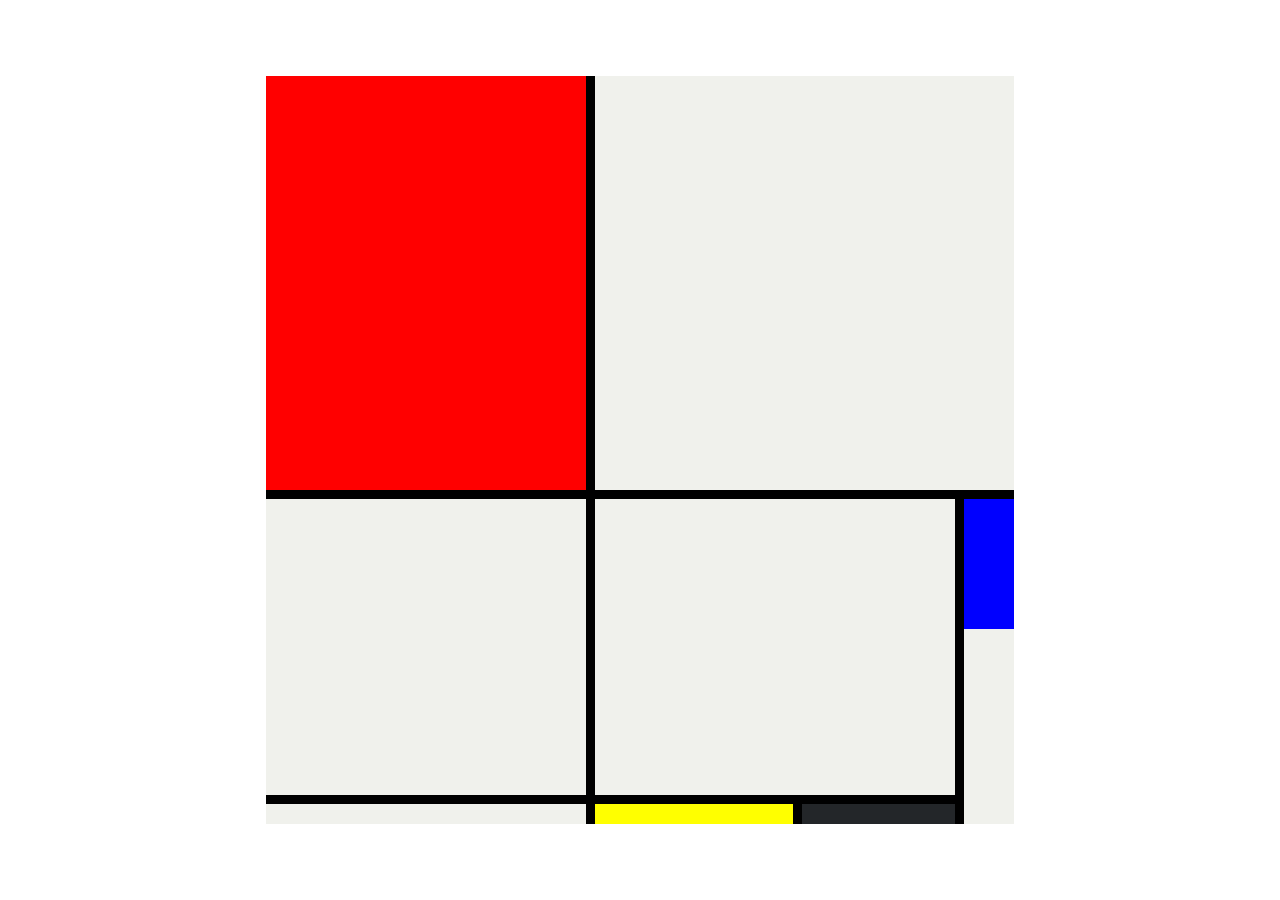
<file: 004 10.3-Mondrian-Project/10.3 Mondrian Project/index.html>
<!DOCTYPE html>
<html lang="en">

<head>
  <meta charset="UTF-8">
  <meta name="viewport" content="width=device-width, initial-scale=1.0">
  <title>Mondrian Project</title>
  <style>
    /* 
    Write your CSS here 
    Gap Colour: #000
    White: #F0F1EC
    Red: #E72F24
    Black: #232629
    Blue: #004592
    Yellow: #F9D01E

    For dimensions, see dimensions.png image.
    HINT: Remember you can't change the properties of grid lines.
    But grid lines are transparent!
    */
    body{
      display: flex;
      justify-content: center;
      align-items: center;
      height: 100vh;
      margin: 0;
      padding: 0;
    }
    .container{
      display:grid;
      height:748px;
      width:748px;
      background-color: black;
      grid-template:414px 296px 20px/320px 198px 153px 50px ;
      gap:9px;
      grid-auto-columns: 100px;
    }
    .container>*{
      background-color: #F0F1EC;
    }
    .second{
      grid-column: span 3;
    }
    .fourth{
      grid-column: span 2;
    }
    .blue{
      background-color: blue;
      height:130px;
    }
    .red{
      background-color: red;
    }
    .yellow{
      background-color: yellow;
    }
    .black{
      background-color: #232629;
    }
    .fifth{
      grid-row:span 2;
    }
    
  </style>
</head>

<body>
  <!-- Write your HTML here -->
  <div class="container">
    <div class="red"></div>
    <div class="second"></div>
    <div class="third"></div>
    <div class="fourth"></div>
    <div class="fifth">
      <div class="blue"></div>
    </div>
    <div class="sixth"></div>
    <div class="yellow"></div>
    <div class="black"></div>
  </div>
</body>

</html>
</file>
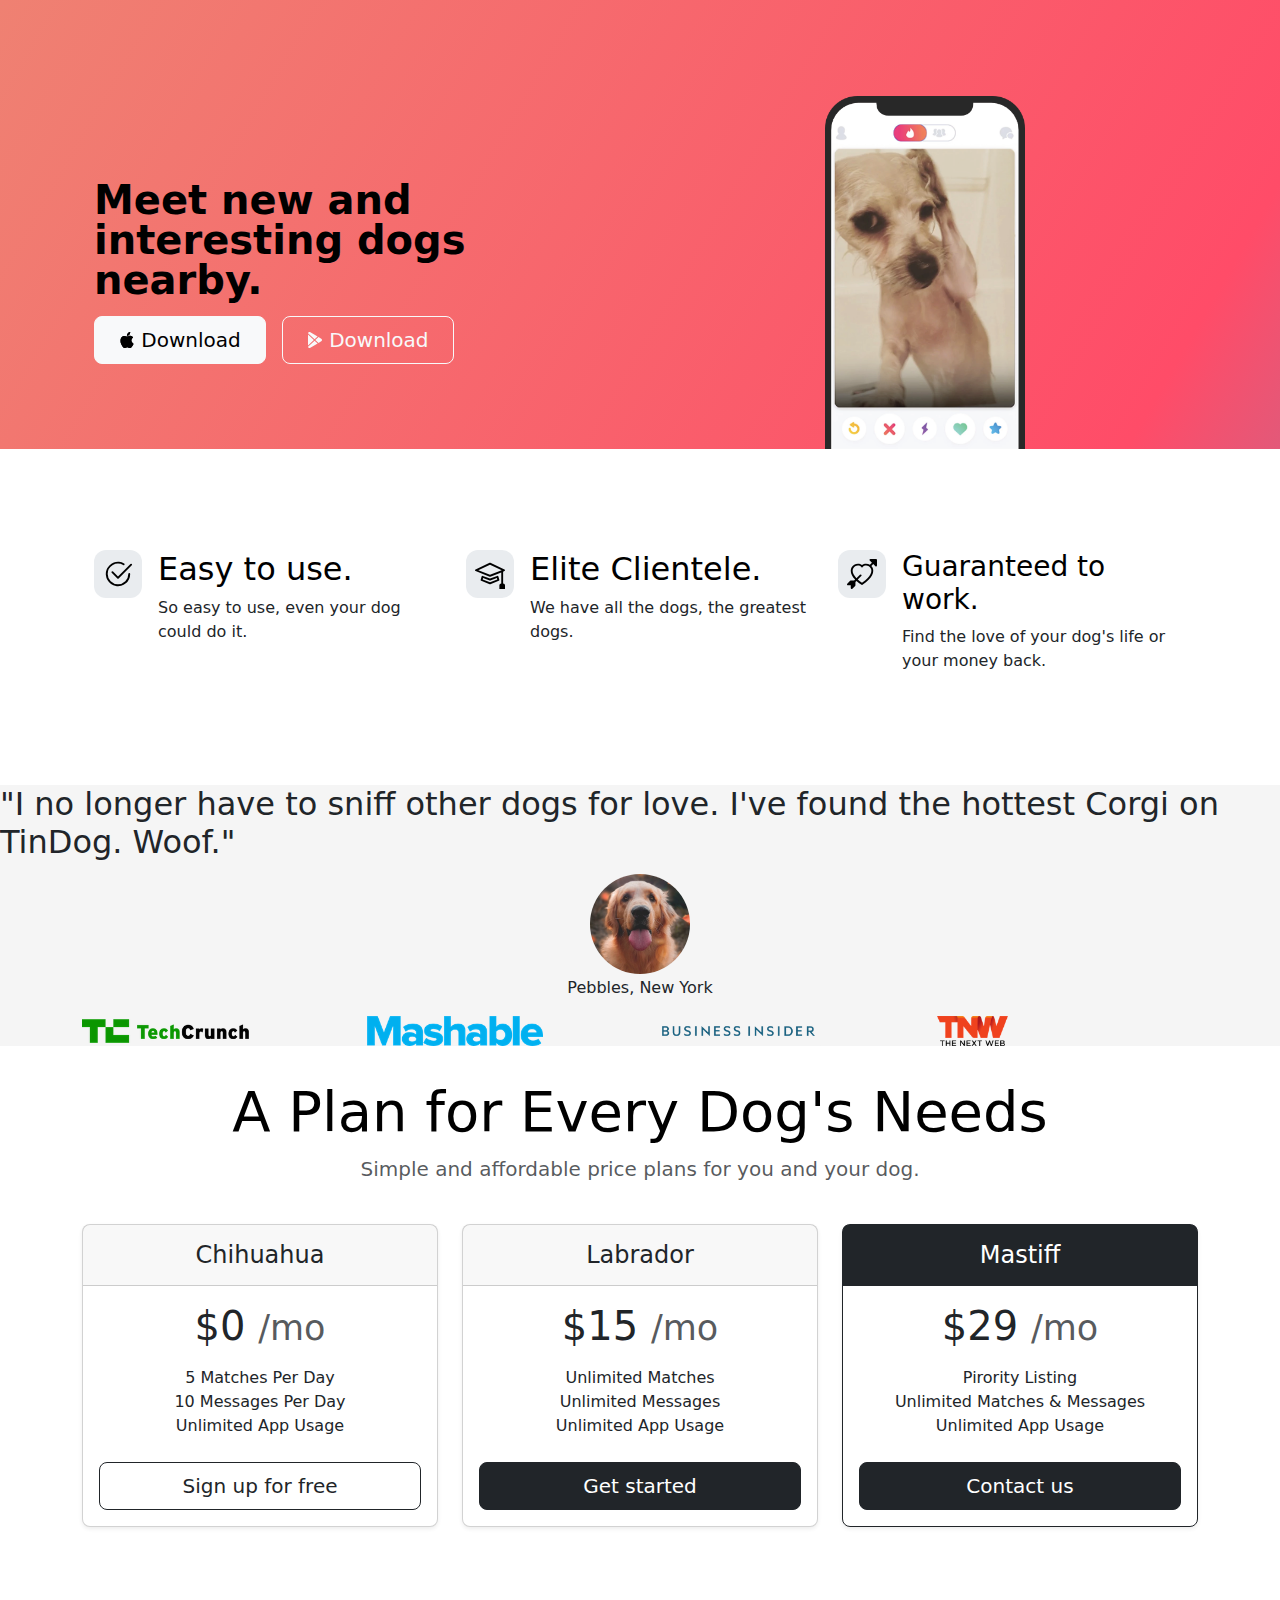
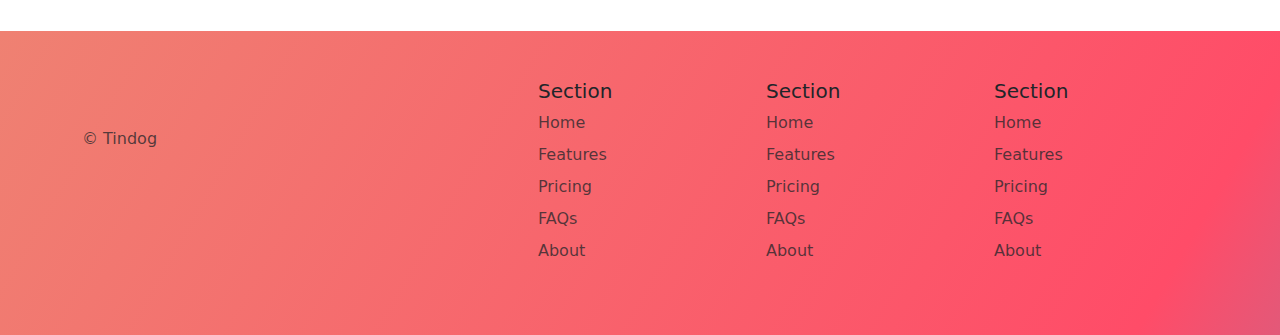
<file: 004 11.3-TinDog-Project/11.3 TinDog Project/index.html>
<!DOCTYPE html>
<html lang="en">

<head>
  <meta charset="UTF-8">
  <link href="https://cdn.jsdelivr.net/npm/bootstrap@5.3.3/dist/css/bootstrap.min.css" rel="stylesheet"
    integrity="sha384-QWTKZyjpPEjISv5WaRU9OFeRpok6YctnYmDr5pNlyT2bRjXh0JMhjY6hW+ALEwIH" crossorigin="anonymous">
  <link rel="stylesheet" href="css/style.css">
  <meta name="viewport" content="width=device-width, initial-scale=1.0">
  <title>TinDog</title>

</head>

<body>

  <!-- Title -->
  <div class="gradient-background">
    <section id="title">
      <div class="container col-xxl-8 px-4 pt-5">
        <div class="row flex-lg-row-reverse align-items-center g-5 pt-5">
          <div class="col-10 col-sm-8 col-lg-6">
            <img src="images/iphone.png" class="d-block mx-lg-auto img-fluid" alt="Bootstrap Themes" width="200"
              height="100" loading="lazy" data--h-bstatus="5PROCESSED">
          </div>
          <div class="col-lg-6">
            <h1 class="display-6 fw-bold text-body-emphasis lh-1 mb-3">Meet new and interesting dogs nearby.</h1>
            <div class="d-grid gap-2 d-md-flex justify-content-md-start">
              <button type="button" class="btn btn-light btn-primary btn-lg px-4 me-md-2"><svg
                  xmlns="http://www.w3.org/2000/svg" width="16" height="16" fill="currentColor" class="bi bi-apple mb-1"
                  viewBox="0 0 16 16">
                  <path
                    d="M11.182.008C11.148-.03 9.923.023 8.857 1.18c-1.066 1.156-.902 2.482-.878 2.516.024.034 1.52.087 2.475-1.258.955-1.345.762-2.391.728-2.43Zm3.314 11.733c-.048-.096-2.325-1.234-2.113-3.422.212-2.189 1.675-2.789 1.698-2.854.023-.065-.597-.79-1.254-1.157a3.692 3.692 0 0 0-1.563-.434c-.108-.003-.483-.095-1.254.116-.508.139-1.653.589-1.968.607-.316.018-1.256-.522-2.267-.665-.647-.125-1.333.131-1.824.328-.49.196-1.422.754-2.074 2.237-.652 1.482-.311 3.83-.067 4.56.244.729.625 1.924 1.273 2.796.576.984 1.34 1.667 1.659 1.899.319.232 1.219.386 1.843.067.502-.308 1.408-.485 1.766-.472.357.013 1.061.154 1.782.539.571.197 1.111.115 1.652-.105.541-.221 1.324-1.059 2.238-2.758.347-.79.505-1.217.473-1.282Z" />
                  <path
                    d="M11.182.008C11.148-.03 9.923.023 8.857 1.18c-1.066 1.156-.902 2.482-.878 2.516.024.034 1.52.087 2.475-1.258.955-1.345.762-2.391.728-2.43Zm3.314 11.733c-.048-.096-2.325-1.234-2.113-3.422.212-2.189 1.675-2.789 1.698-2.854.023-.065-.597-.79-1.254-1.157a3.692 3.692 0 0 0-1.563-.434c-.108-.003-.483-.095-1.254.116-.508.139-1.653.589-1.968.607-.316.018-1.256-.522-2.267-.665-.647-.125-1.333.131-1.824.328-.49.196-1.422.754-2.074 2.237-.652 1.482-.311 3.83-.067 4.56.244.729.625 1.924 1.273 2.796.576.984 1.34 1.667 1.659 1.899.319.232 1.219.386 1.843.067.502-.308 1.408-.485 1.766-.472.357.013 1.061.154 1.782.539.571.197 1.111.115 1.652-.105.541-.221 1.324-1.059 2.238-2.758.347-.79.505-1.217.473-1.282Z" />
                </svg> Download</button>
              <button type="button" class="btn btn-outline-light btn-outline-secondary btn-lg px-4"><svg
                  xmlns="http://www.w3.org/2000/svg" width="16" height="16" fill="currentColor"
                  class="bi bi-google-play mb-1" viewBox="0 0 16 16">
                  <path
                    d="M14.222 9.374c1.037-.61 1.037-2.137 0-2.748L11.528 5.04 8.32 8l3.207 2.96 2.694-1.586Zm-3.595 2.116L7.583 8.68 1.03 14.73c.201 1.029 1.36 1.61 2.303 1.055l7.294-4.295ZM1 13.396V2.603L6.846 8 1 13.396ZM1.03 1.27l6.553 6.05 3.044-2.81L3.333.215C2.39-.341 1.231.24 1.03 1.27Z" />
                </svg> Download</button>
            </div>
          </div>

        </div>
      </div>
  </div>
  </section>
  <!-- Features -->
  <section id="features">
    <div class="container px-4 py-5" id="hanging-icons" style="margin-top: 5px;">
      <div class="row g-4 py-5 row-cols-1 row-cols-lg-3">
        <div class="col d-flex align-items-start">
          <div
            class="icon-square text-body-emphasis bg-body-secondary d-inline-flex align-items-center justify-content-center fs-4 flex-shrink-0 me-3">
            <svg xmlns="http://www.w3.org/2000/svg" height="30" fill="currentColor" class="bi bi-check2-circle"
              viewBox="0 0 16 16">
              <path
                d="M2.5 8a5.5 5.5 0 0 1 8.25-4.764.5.5 0 0 0 .5-.866A6.5 6.5 0 1 0 14.5 8a.5.5 0 0 0-1 0 5.5 5.5 0 1 1-11 0z" />
              <path
                d="M15.354 3.354a.5.5 0 0 0-.708-.708L8 9.293 5.354 6.646a.5.5 0 1 0-.708.708l3 3a.5.5 0 0 0 .708 0l7-7z" />
            </svg>
          </div>
          <div>
            <h3 class="fs-2 text-body-emphasis">Easy to use.</h3>
            <p>So easy to use, even your dog could do it.</p>

          </div>
        </div>
        <div class="col d-flex align-items-start">
          <div
            class="icon-square text-body-emphasis bg-body-secondary d-inline-flex align-items-center justify-content-center fs-4 flex-shrink-0 me-3">
            <svg xmlns="http://www.w3.org/2000/svg" height="30" fill="currentColor" class="bi bi-mortarboard"
              viewBox="0 0 16 16">
              <path
                d="M8.211 2.047a.5.5 0 0 0-.422 0l-7.5 3.5a.5.5 0 0 0 .025.917l7.5 3a.5.5 0 0 0 .372 0L14 7.14V13a1 1 0 0 0-1 1v2h3v-2a1 1 0 0 0-1-1V6.739l.686-.275a.5.5 0 0 0 .025-.917l-7.5-3.5ZM8 8.46 1.758 5.965 8 3.052l6.242 2.913L8 8.46Z" />
              <path
                d="M4.176 9.032a.5.5 0 0 0-.656.327l-.5 1.7a.5.5 0 0 0 .294.605l4.5 1.8a.5.5 0 0 0 .372 0l4.5-1.8a.5.5 0 0 0 .294-.605l-.5-1.7a.5.5 0 0 0-.656-.327L8 10.466 4.176 9.032Zm-.068 1.873.22-.748 3.496 1.311a.5.5 0 0 0 .352 0l3.496-1.311.22.748L8 12.46l-3.892-1.556Z" />
            </svg>
          </div>
          <div>
            <h3 class="fs-2 text-body-emphasis">Elite Clientele. </h3>
            <p>We have all the dogs, the greatest dogs. </p>

          </div>
        </div>
        <div class="col d-flex align-items-start">
          <div
            class="icon-square text-body-emphasis bg-body-secondary d-inline-flex align-items-center justify-content-center fs-4 flex-shrink-0 me-3">
            <svg xmlns="http://www.w3.org/2000/svg" height="30" fill="currentColor" class="bi bi-arrow-through-heart"
              viewBox="0 0 16 16">
              <path fill-rule="evenodd"
                d="M2.854 15.854A.5.5 0 0 1 2 15.5V14H.5a.5.5 0 0 1-.354-.854l1.5-1.5A.5.5 0 0 1 2 11.5h1.793l.53-.53c-.771-.802-1.328-1.58-1.704-2.32-.798-1.575-.775-2.996-.213-4.092C3.426 2.565 6.18 1.809 8 3.233c1.25-.98 2.944-.928 4.212-.152L13.292 2 12.147.854A.5.5 0 0 1 12.5 0h3a.5.5 0 0 1 .5.5v3a.5.5 0 0 1-.854.354L14 2.707l-1.006 1.006c.236.248.44.531.6.845.562 1.096.585 2.517-.213 4.092-.793 1.563-2.395 3.288-5.105 5.08L8 13.912l-.276-.182a21.86 21.86 0 0 1-2.685-2.062l-.539.54V14a.5.5 0 0 1-.146.354l-1.5 1.5Zm2.893-4.894A20.419 20.419 0 0 0 8 12.71c2.456-1.666 3.827-3.207 4.489-4.512.679-1.34.607-2.42.215-3.185-.817-1.595-3.087-2.054-4.346-.761L8 4.62l-.358-.368c-1.259-1.293-3.53-.834-4.346.761-.392.766-.464 1.845.215 3.185.323.636.815 1.33 1.519 2.065l1.866-1.867a.5.5 0 1 1 .708.708L5.747 10.96Z" />
            </svg>
          </div>
          <div>
            <h3 class="fs-3 text-body-emphasis">Guaranteed to work. </h3>
            <p>Find the love of your dog's life or your money back. </p>

          </div>
        </div>
      </div>
    </div>
  </section>
  <!-- Testimonial -->
  <section id="testimonial" style="background-color: whitesmoke;">
    <h2>"I no longer have to sniff other dogs for love. I've found the hottest Corgi on TinDog. Woof."</h2>
    <div style="display: flex; justify-content: center;">
      <img src="images/dog-img.jpg" height="100px" style="border-radius: 50%; margin-top: 5px; margin-bottom: 2px; ">
    </div>
    <p style="text-align: center;">Pebbles, New York</p>
    <div class="container">
      <div class="row">
        <div class="col-md-3 "><img src="images/techcrunch.png" height="30"></div>
        <div class=" col-md-3"><img src="images/mashable.png" height="30"></div>
        <div class="col-md-3"><img src="images/bizinsider.png" height="30"></div>
        <div class=" col-md-3"><img src="images/tnw.png" height="30"></div>
      </div>
    </div>

  </section>
  <!-- Pricing -->
  <section id="pricing">
    <div class="container py-3">
      <header>
        <div class="pricing-header p-3 pb-md-4 mx-auto text-center">
          <h2 class="display-4 fw-normal text-body-emphasis">A Plan for Every Dog's Needs
          </h2>
          <p class="fs-5 text-body-secondary">Simple and affordable price plans for you and your dog.
          </p>
        </div>
      </header>

      <main>
        <div class="row row-cols-1 row-cols-md-3 mb-3 text-center">
          <div class="col">
            <div class="card mb-4 rounded-3 shadow-sm">
              <div class="card-header py-3">
                <h4 class="my-0 fw-normal">Chihuahua </h4>
              </div>
              <div class="card-body">
                <h1 class="card-title pricing-card-title">$0 <small class="text-body-secondary fw-light">/mo</small>
                </h1>
                <ul class="list-unstyled mt-3 mb-4">
                  <li>5 Matches Per Day
                  </li>
                  <li>10 Messages Per Day
                  </li>
                  <li>Unlimited App Usage
                  </li>
                </ul>
                <button type="button" class="w-100 btn btn-outline-dark btn-lg btn-outline-primary">Sign up for
                  free</button>
              </div>
            </div>
          </div>
          <div class="col">
            <div class="card mb-4 rounded-3 shadow-sm">
              <div class="card-header py-3">
                <h4 class="my-0 fw-normal">Labrador
                </h4>
              </div>
              <div class="card-body">
                <h1 class="card-title pricing-card-title"> $15
                  <small class="text-body-secondary fw-light">/mo</small>
                </h1>
                <ul class="list-unstyled mt-3 mb-4">
                  <li> Unlimited Matches
                  </li>
                  <li> Unlimited Messages
                  </li>
                  <li>Unlimited App Usage</li>
                </ul>
                <button type="button" class="w-100 btn btn-dark btn-lg btn-primary">Get started</button>
              </div>
            </div>
          </div>
          <div class="col">
            <div class="card mb-4 rounded-3 shadow-sm border-dark ">
              <div class="card-header py-3 text-bg-dark border-dark">
                <h4 class="my-0 fw-normal">Mastiff
                </h4>
              </div>
              <div class="card-body">
                <h1 class="card-title pricing-card-title"> $29 <small class="text-body-secondary fw-light">/mo</small>
                </h1>
                <ul class="list-unstyled mt-3 mb-4">
                  <li> Pirority Listing
                  </li>
                  <li> Unlimited Matches & Messages
                  </li>
                  <li>Unlimited App Usage</li>
                </ul>
                <button type="button" class="w-100 btn btn-dark btn-lg btn-primary">Contact us</button>
              </div>
            </div>
          </div>
        </div>

  </section>
  <!-- Footer -->
  <div class="gradient-background">
    <section id="footer">
      <div class="container">
        <footer class="row row-cols-1 row-cols-sm-2 row-cols-md-5 py-5 my-5 mb-0">
          <div class="col mb-3">
            <a href="/" class="d-flex align-items-center mb-3 link-body-emphasis text-decoration-none">
              <svg class="bi me-2" width="40" height="32">
                <use xlink:href="#bootstrap"></use>
              </svg>
            </a>
            <p class="text-body-secondary">© Tindog</p>
          </div>

          <div class="col mb-3">

          </div>

          <div class="col mb-3">
            <h5>Section</h5>
            <ul class="nav flex-column">
              <li class="nav-item mb-2"><a href="#" class="nav-link p-0 text-body-secondary">Home</a></li>
              <li class="nav-item mb-2"><a href="#" class="nav-link p-0 text-body-secondary">Features</a></li>
              <li class="nav-item mb-2"><a href="#" class="nav-link p-0 text-body-secondary">Pricing</a></li>
              <li class="nav-item mb-2"><a href="#" class="nav-link p-0 text-body-secondary">FAQs</a></li>
              <li class="nav-item mb-2"><a href="#" class="nav-link p-0 text-body-secondary">About</a></li>
            </ul>
          </div>

          <div class="col mb-3">
            <h5>Section</h5>
            <ul class="nav flex-column">
              <li class="nav-item mb-2"><a href="#" class="nav-link p-0 text-body-secondary">Home</a></li>
              <li class="nav-item mb-2"><a href="#" class="nav-link p-0 text-body-secondary">Features</a></li>
              <li class="nav-item mb-2"><a href="#" class="nav-link p-0 text-body-secondary">Pricing</a></li>
              <li class="nav-item mb-2"><a href="#" class="nav-link p-0 text-body-secondary">FAQs</a></li>
              <li class="nav-item mb-2"><a href="#" class="nav-link p-0 text-body-secondary">About</a></li>
            </ul>
          </div>

          <div class="col mb-3">
            <h5>Section</h5>
            <ul class="nav flex-column">
              <li class="nav-item mb-2"><a href="#" class="nav-link p-0 text-body-secondary">Home</a></li>
              <li class="nav-item mb-2"><a href="#" class="nav-link p-0 text-body-secondary">Features</a></li>
              <li class="nav-item mb-2"><a href="#" class="nav-link p-0 text-body-secondary">Pricing</a></li>
              <li class="nav-item mb-2"><a href="#" class="nav-link p-0 text-body-secondary">FAQs</a></li>
              <li class="nav-item mb-2"><a href="#" class="nav-link p-0 text-body-secondary">About</a></li>
            </ul>
          </div>
        </footer>
      </div>
  </div>
  </section>
</body>

</html>
</file>
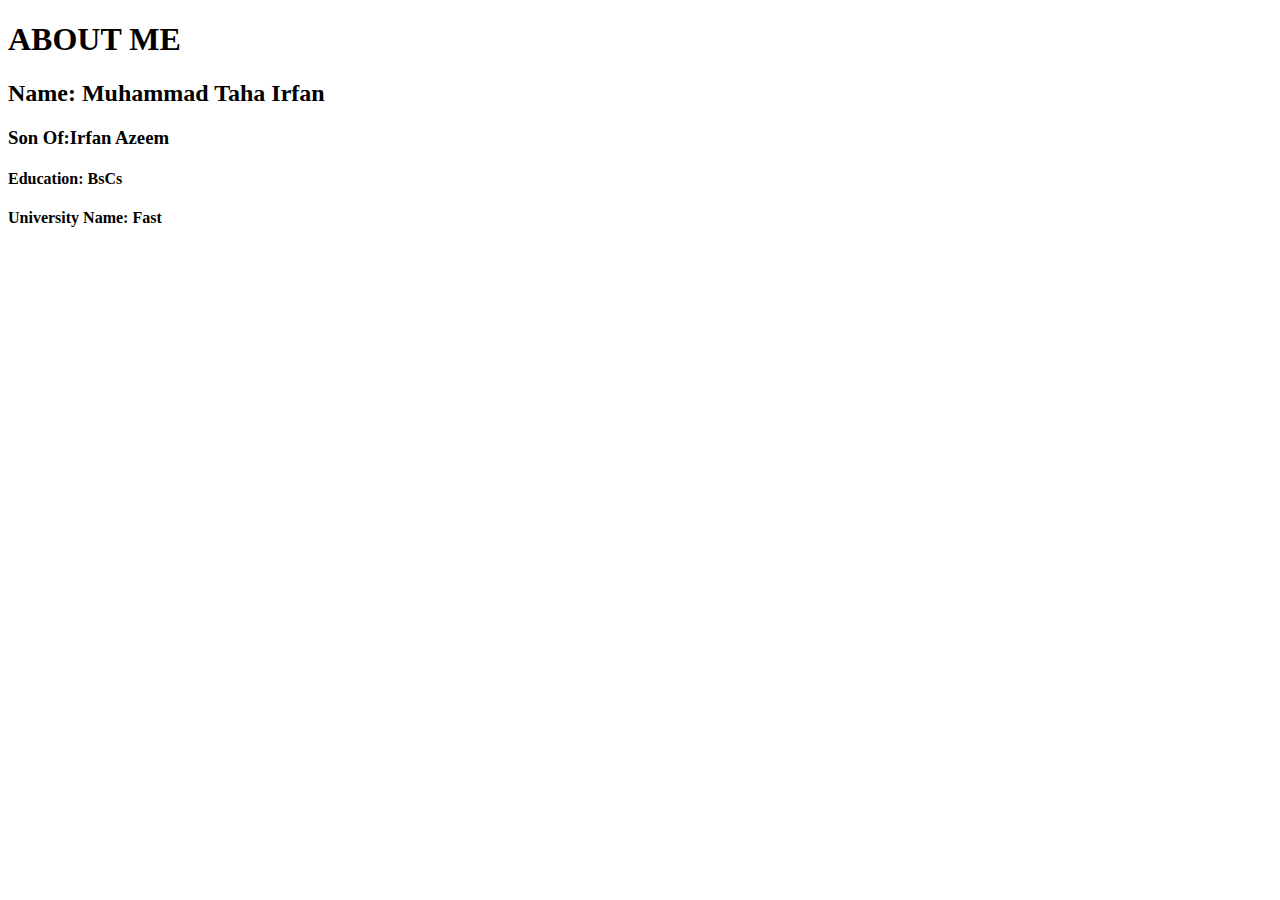
<file: shadescloths/about.html>
<!DOCTYPE html>
<html lang="en">
<head>
    <meta charset="UTF-8">
    <meta name="viewport" content="width=device-width, initial-scale=1.0">
    <title>About me</title>
</head>
<body>
    <h1>ABOUT ME</h1>
    <h2>Name: Muhammad Taha Irfan</h2>
    <h3>Son Of:Irfan Azeem</h3>
    <h4>Education: BsCs</h4>
    <h4>University Name: Fast</h4>
</body>
</html>
</file>
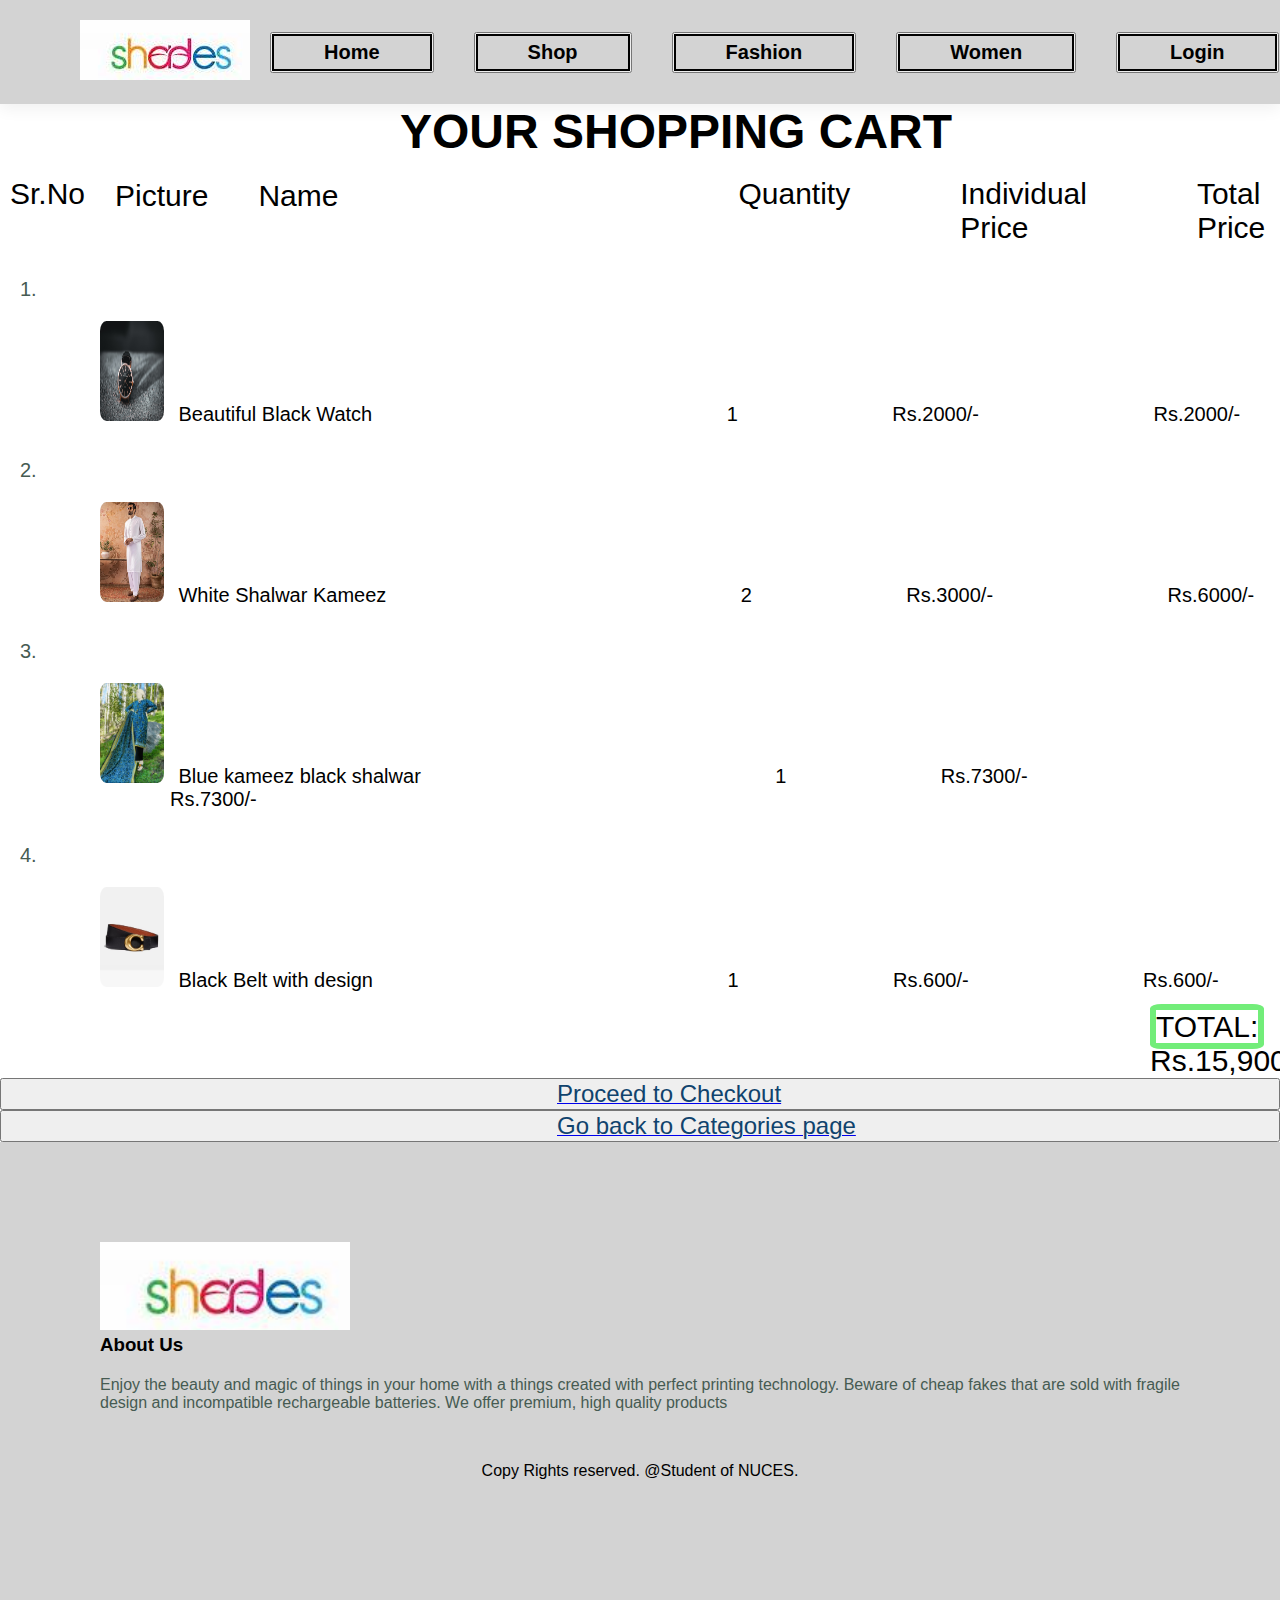
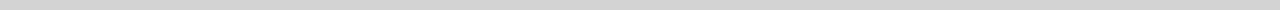
<file: shadescloths/cart.html>
<!DOCTYPE html>
<html lang="en">
<head>
    <link rel="stylesheet" href="style.css">
   <link rel="stylesheet" href="style_1.css">
    <meta charset="UTF-8">
    <meta name="viewport" content="width=device-width, initial-scale=1.0">
    <title>Cart</title>
</head>
<body>
    <!--Header Area-->
 <section id="header">
    <a href="'#"><img src="Image/logo_2.png" class="logo" alt=""></a>
    
    <div>
        <ul id="navbar">
            <!--Menu-->
            <li><button><a  href="Shades_clothes.html"><h4>Home</h4></a></button></li>
            <li><button><a href="shop.html"><h4>Shop</h4></a></button></li>
            <li><button><a href="fashion.html"><h4>Fashion</h4></a></button></li>
            <li><button><a href="Womens_Collection.html"><h4>Women</h4></a></button></li>
           <li><button><a href="login.html"><h4>Login</h4></a></button></li>
            <li><a href="cart.html"><img src="Image/cart.png" class="cart" alt=""></a></li>
         
       
        </ul>
    </div>
  </section>    
    <div id="title">
        <t>YOUR SHOPPING CART</t>

    </div>
    <div id="head">
        <h>Sr.No </h>
        <h1>Picture</h1>
        <h2>Name</h2>
        <h3>Quantity</h3>
        <h4>Individual Price</h4>
        <h5>Total Price</h5>
    </div>
    <div class="info">
        <p>1.</p>
        <img src="28.jpg">
        <p2>Beautiful Black Watch</p2>
        <p3>1</p3>
        <p4>Rs.2000/-</p4>
        <p5>Rs.2000/-</p5>
    </div>
    <div class="info">
        <p>2.</p>
        <img src="12.jpeg">
        <p2>White Shalwar Kameez</p2>
        <p3>2</p3>
        <p4>Rs.3000/-</p4>
        <p5>Rs.6000/-</p5>

    </div>
    <div class="info">
        <p>3.</p>
        <img src="38.jpeg">
        <p2>Blue kameez black shalwar</p2>
        <p3>1</p3>
        <p4>Rs.7300/-</p4>
        <p5>Rs.7300/-</p5>

    </div>
    <div class="info">
        <p>4.</p>
        <img src="27.jpeg">
        <p2>Black Belt  with design</p2>
        <p3>1</p3>
        <p4>Rs.600/-</p4>
        <p5>Rs.600/-</p5>

    </div>
    <br>
    <price>TOTAL:</price>
    <p6>Rs.15,900/-</p6>
    <button>
        <a href="payment.html">
            <check>Proceed to Checkout<check></a>
    </button>
    <button>
        <a href="shop.html">
            <check>Go back to Categories page<check></a>
    </button>
  
    <!--footer-->
    <div class="footer">
        <div class="row">
            <div class="col-lg-3">
                <div class="logo">
                    <img src="Image/logo_2.png">
                </div>
            </div>
            <div class="col-lg-3">
                <h3>About Us</h3>
                <p>Enjoy the beauty and magic of things in your home with a things created with perfect printing technology. Beware of cheap fakes that are sold with fragile design and incompatible rechargeable batteries. We offer premium, high quality products</p>
            </div>
            
    <footer>
        Copy Rights reserved. @Student of NUCES.
    </footer>

    
</body>
</html>
</file>
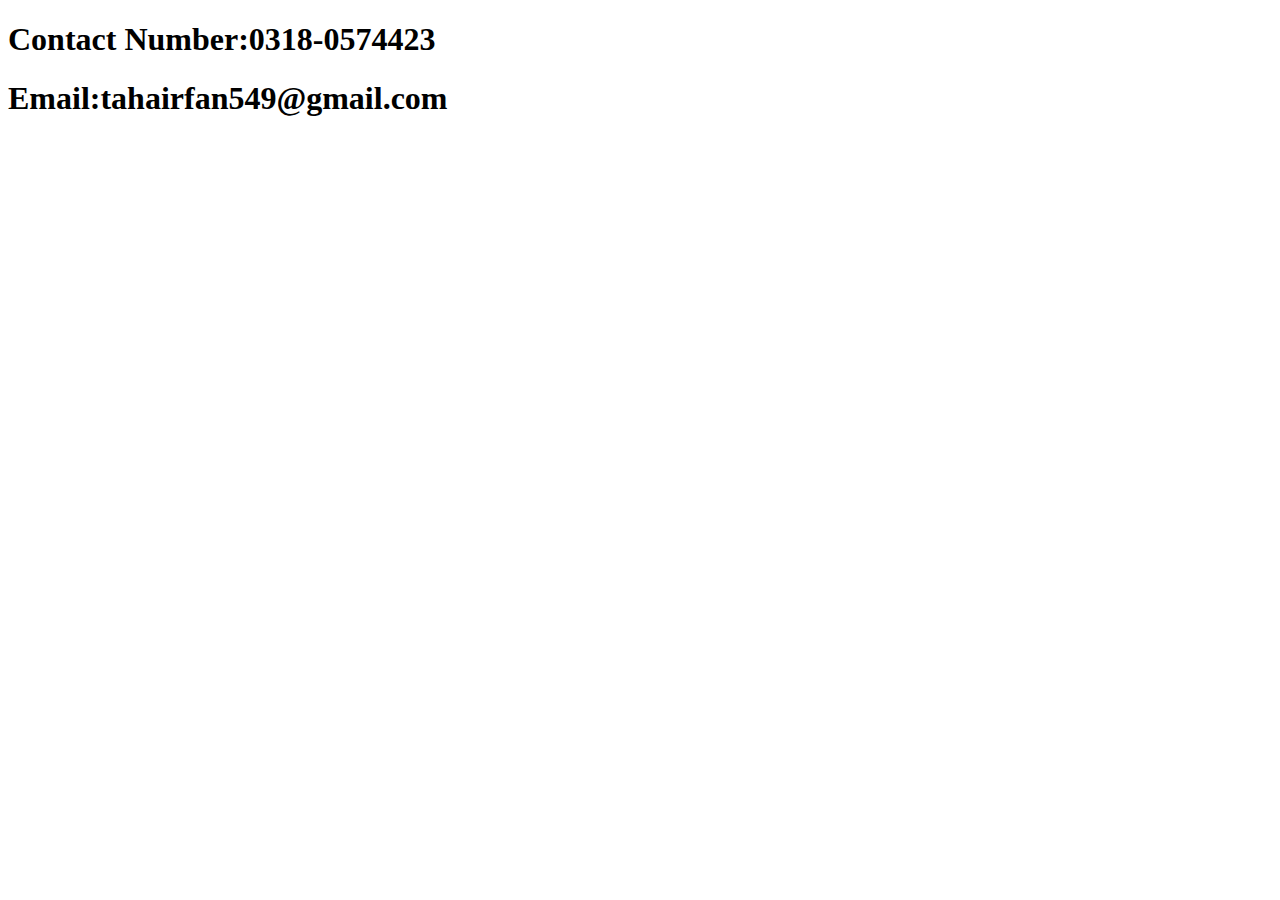
<file: shadescloths/contact.html>
<!DOCTYPE html>
<html lang="en">
<head>
    <meta charset="UTF-8">
    <meta name="viewport" content="width=device-width, initial-scale=1.0">
    <title>Contact</title>
</head>
<body>
    <h1>Contact Number:0318-0574423</h1>
    <h1>Email:tahairfan549@gmail.com</h1>
</body>
</html>
</file>
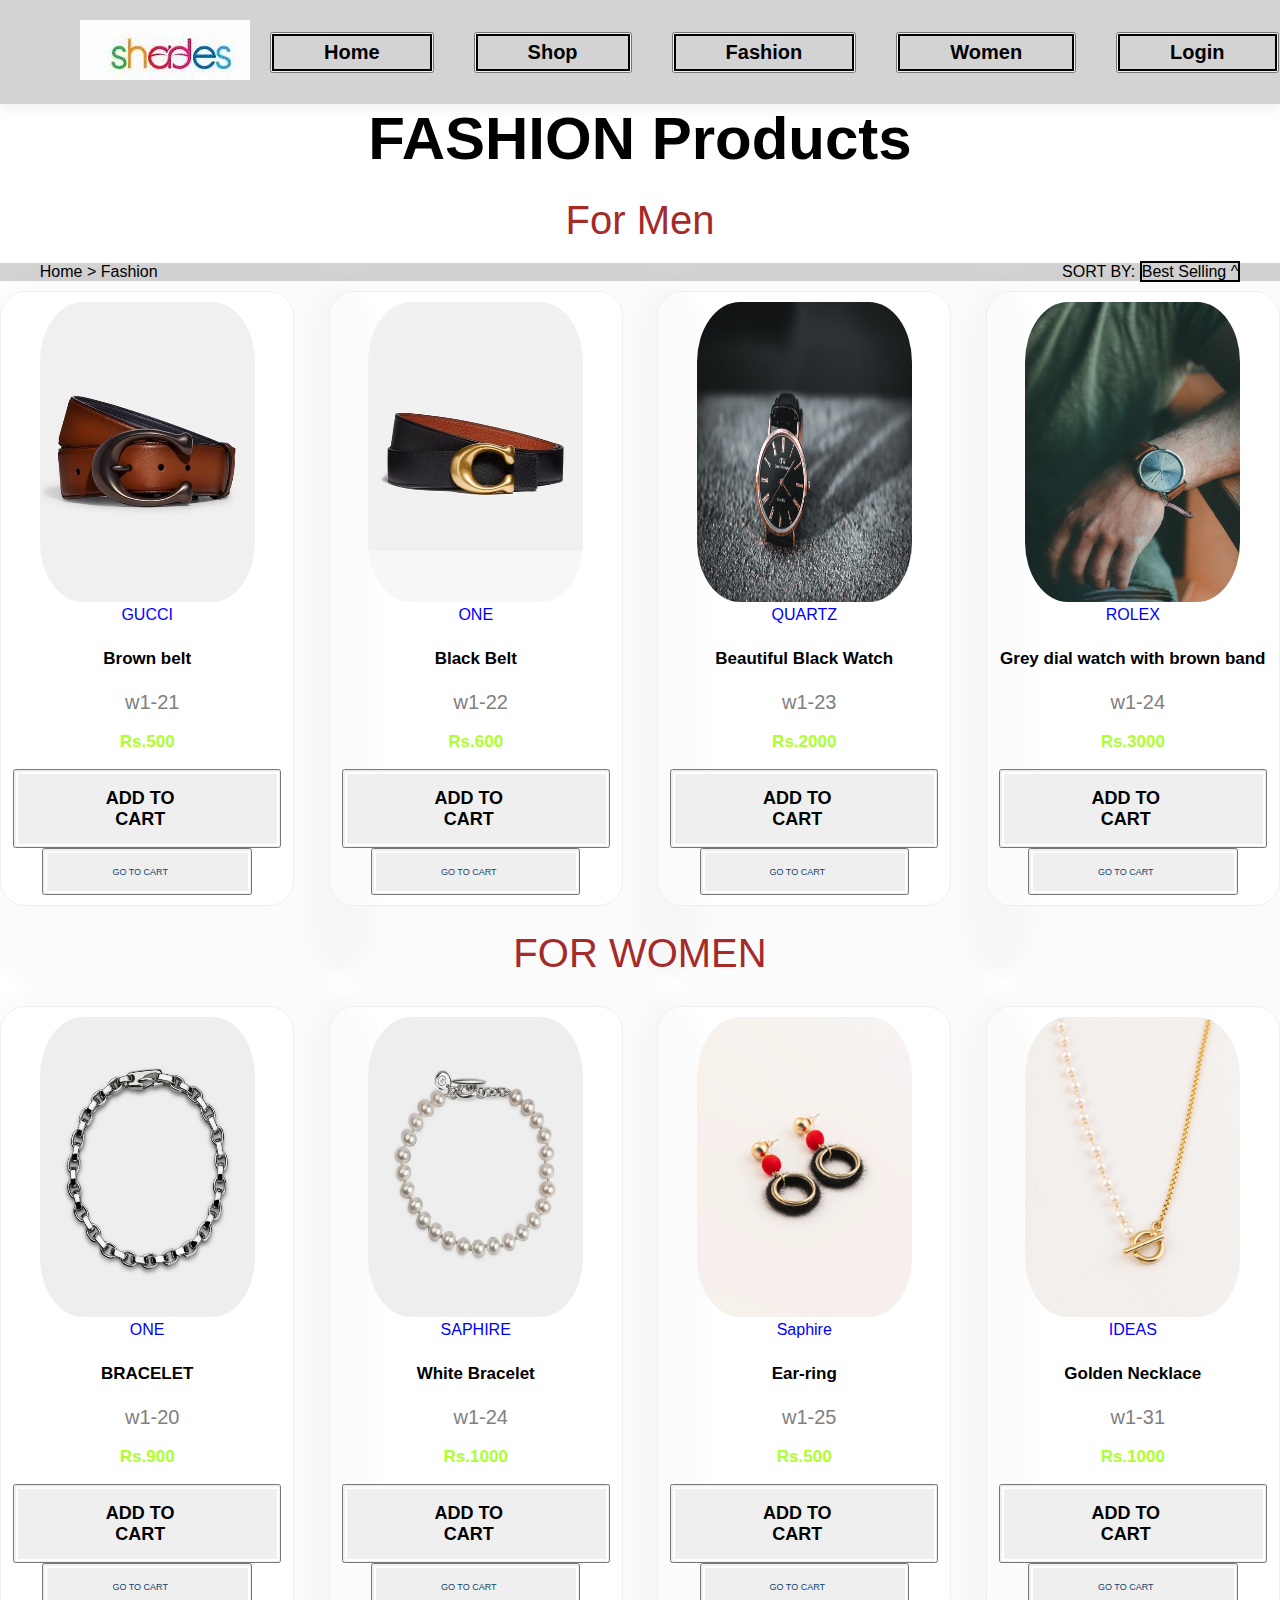
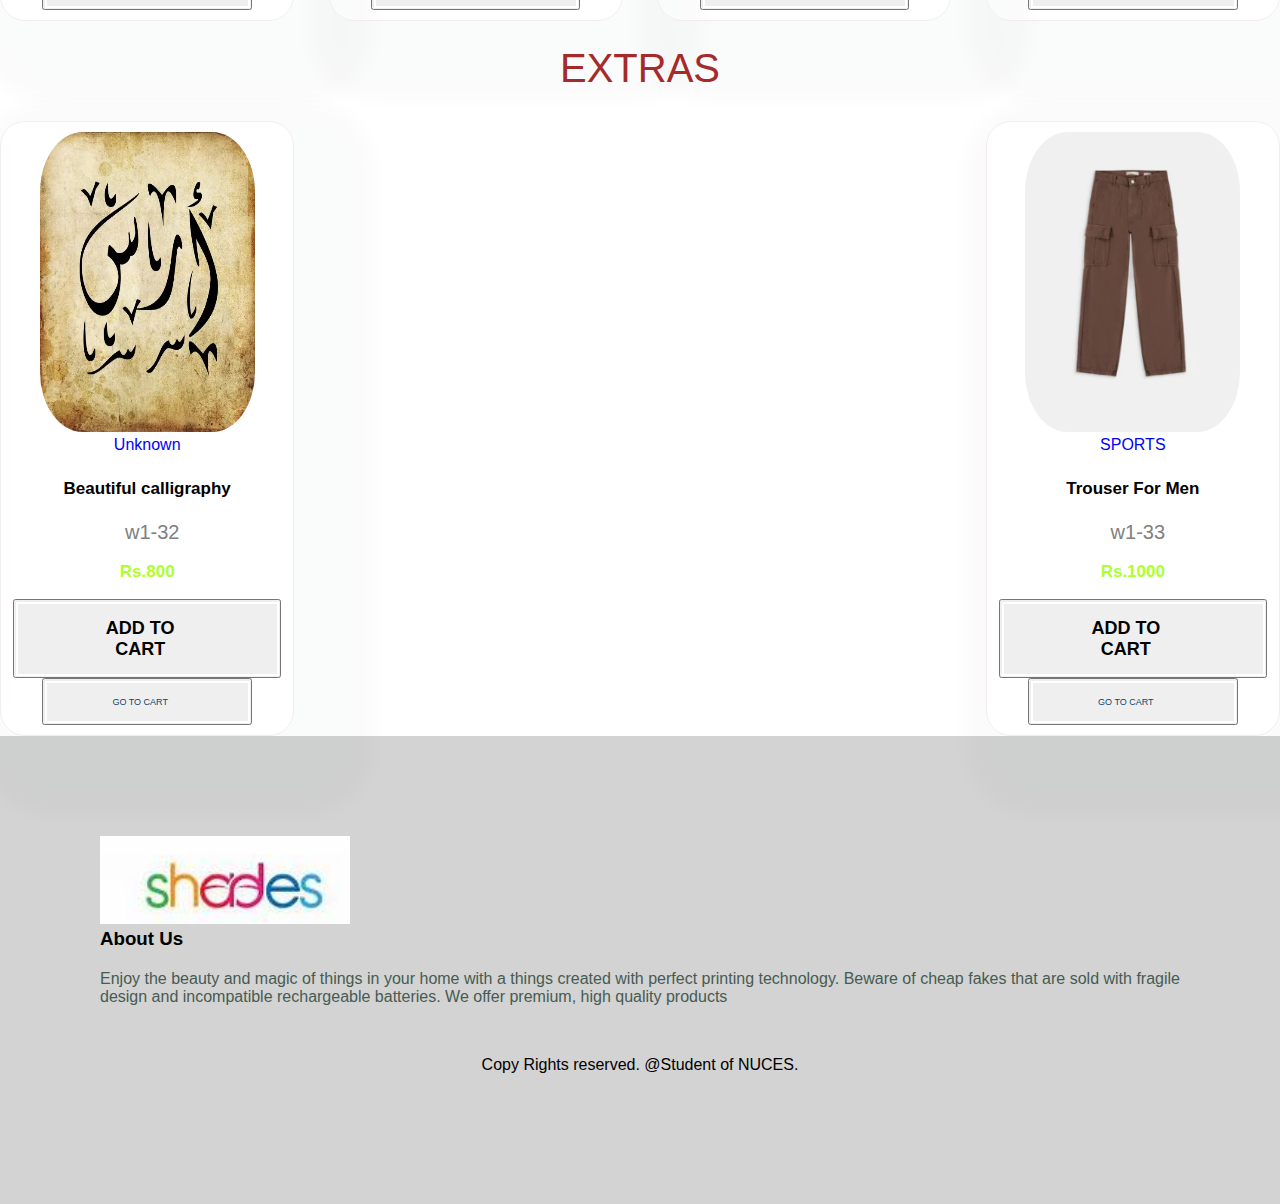
<file: shadescloths/fashion.html>
<!DOCTYPE html>
<html lang="en">

<head>
    <link rel="stylesheet" href="style.css">
    <link rel="stylesheet" href="style_1.css">
    <meta charset="UTF-8">
    <meta name="viewport" content="width=device-width, initial-scale=1.0">
    <title>Fashion</title>
</head>

<body>
    <!--Header Area-->
    <section id="header">
        <a href="'#"><img src="Image/logo_2.png" class="logo" alt=""></a>

        <div>
            <ul id="navbar">
                <!--Menu-->
                <li><button><a  href="Shades_clothes.html"><h4>Home</h4></a></button></li>
                    <li><button><a href="shop.html"><h4>Shop</h4></a></button></li>
                    <li><button><a href="fashion.html"><h4>Fashion</h4></a></button></li>
                    <li><button><a href="Womens_Collection.html"><h4>Women</h4></a></button></li>
                   <li><button><a href="login.html"><h4>Login</h4></a></button></li>
                    <li><a href="cart.html"><img src="Image/cart.png" class="cart" alt=""></a></li>
               



            </ul>
        </div>
    </section>
    <!--Products display-->
    <div id="Product">
        <h><b>FASHION Products</b><br></h>
        <!--Men area-->
        <p>For Men</p>

        <!--To improve viusal display-->
        <div class="Location">
            <p3>Home > Fashion </p3>
            <p4>SORT BY:</p4>
            <p5>Best Selling ^</p5>
        </div>

        <!--Adiing prices and images-->
        <div class="Container">
            <div class="Section">
                <img src="23.jpeg">
                <div class="info">
                    <p1>GUCCI</p1>
                    <h1><b>Brown belt</b><br></h1>
                    <p2>w1-21</p2>
                    <h2><b>Rs.500</b></h2>

                    <button><a href="#">
                            <h4>ADD TO CART</h4>
                        </a></button>
                    <button>
                        <a href="cart.html">
                            <p4>GO TO CART</p4></a>
                    </button>



                </div>

            </div>

            <div class="Section">
                <img src="27.jpeg">
                <div class="info">
                    <p1>ONE</p1>
                    <h1><b>Black Belt</b><br></h1>
                    <p2>w1-22</p2>
                    <h2><b>Rs.600</b></h2>
                    <button><a href="#">
                            <h4>ADD TO CART</h4>
                        </a></button>
                    <button>
                        <a href="cart.html">
                            <p4>GO TO CART</p4></a>
                    </button>

                </div>

            </div>
            <div class="Section">
                <img src="28.jpg">
                <div class="info">
                    <p1>QUARTZ</p1>
                    <h1><b>Beautiful Black Watch</b><br></h1>
                    <p2>w1-23</p2>
                    <h2><b>Rs.2000</b></h2>
                    <button><a href="#">
                            <h4>ADD TO CART</h4>
                        </a></button>
                    <button>
                        <a href="cart.html">
                            <p4>GO TO CART</p4></a>
                    </button>


                </div>

            </div>
            <div class="Section">
                <img src="29.jpg">
                <div class="info">
                    <p1>ROLEX</p1>
                    <h1><b>Grey dial watch with brown band</b><br></h1>
                    <p2>w1-24</p2>
                    <h2><b>Rs.3000</b></h2>
                    <button><a href="#">
                            <h4>ADD TO CART</h4>
                        </a></button>
                    <button>
                        <a href="cart.html">
                            <p4>GO TO CART</p4></a>
                    </button>

                </div>

            </div>
        </div>
        <!--Women Area-->
        <p>FOR WOMEN</p>

        <div class="Container">
            <div class="Section">
                <img src="20.jpeg">
                <div class="info">
                    <p1>ONE</p1>
                    <h1><b>BRACELET</b><br></h1>
                    <p2>w1-20</p2>
                    <h2><b>Rs.900</b></h2>
                    <button><a href="#">
                            <h4>ADD TO CART</h4>
                        </a></button>
                    <button>
                        <a href="cart.html">
                            <p4>GO TO CART</p4></a>
                    </button>

                </div>

            </div>
            <div class="Section">
                <img src="24.jpeg">
                <div class="info">
                    <p1>SAPHIRE</p1>
                    <h1><b>White Bracelet</b><br></h1>
                    <p2>w1-24</p2>
                    <h2><b>Rs.1000</b></h2>
                    <button><a href="#">
                            <h4>ADD TO CART</h4>
                        </a></button>
                    <button>
                        <a href="cart.html">
                            <p4>GO TO CART</p4></a>
                    </button>

                </div>

            </div>
            <div class="Section">
                <img src="25.jpeg">
                <div class="info">
                    <p1>Saphire</p1>
                    <h1><b>Ear-ring</b><br></h1>
                    <p2>w1-25</p2>
                    <h2><b>Rs.500</b></h2>
                    <button><a href="#">
                            <h4>ADD TO CART</h4>
                        </a></button>
                    <button>
                        <a href="cart.html">
                            <p4>GO TO CART</p4></a>
                    </button>

                </div>
            </div>
            <div class="Section">
                <img src="31.jpeg">
                <div class="info">
                    <p1>IDEAS</p1>
                    <h1><b>Golden Necklace</b><br></h1>
                    <p2>w1-31</p2>
                    <h2><b>Rs.1000</b></h2>
                    <button><a href="#">
                            <h4>ADD TO CART</h4>
                        </a></button>
                    <button>
                        <a href="cart.html">
                            <p4>GO TO CART</p4></a>
                    </button>

                </div>

            </div>
        </div>



        <p>EXTRAS</p>
        <div class="Container">
            <div class="Section">
                <img src="32.jpeg">
                <div class="info">
                    <p1>Unknown</p1>
                    <h1><b>Beautiful calligraphy</b><br></h1>
                    <p2>w1-32</p2>
                    <h2><b>Rs.800</b></h2>

                    <button><a href="#">
                            <h4>ADD TO CART</h4>
                        </a></button>
                    <button>
                        <a href="cart.html">
                            <p4>GO TO CART</p4></a>
                    </button>


                </div>

            </div>

            <div class="Section">
                <img src="33.jpeg">
                <div class="info">
                    <p1>SPORTS</p1>
                    <h1><b>Trouser For Men</b><br></h1>
                    <p2>w1-33</p2>
                    <h2><b>Rs.1000</b></h2>
                    <button><a href="#">
                            <h4>ADD TO CART</h4>
                        </a></button>
                    <button>
                        <a href="cart.html">
                            <p4>GO TO CART</p4></a>
                    </button>

                </div>
            </div>
        </div>


    </div>

    <!--footer-->
    <div class="footer">
        <div class="row">
            <div class="col-lg-3">
                <div class="logo">
                    <img src="Image/logo_2.png">
                </div>
            </div>
            <div class="col-lg-3">
                <h3>About Us</h3>
                <p>Enjoy the beauty and magic of things in your home with a things created with perfect printing technology. Beware of cheap fakes that are sold with fragile design and incompatible rechargeable batteries. We offer premium, high quality products</p>
            </div>
            
    <footer>
        Copy Rights reserved. @Student of NUCES.
    </footer>


</body>


</body>

</html>
</file>
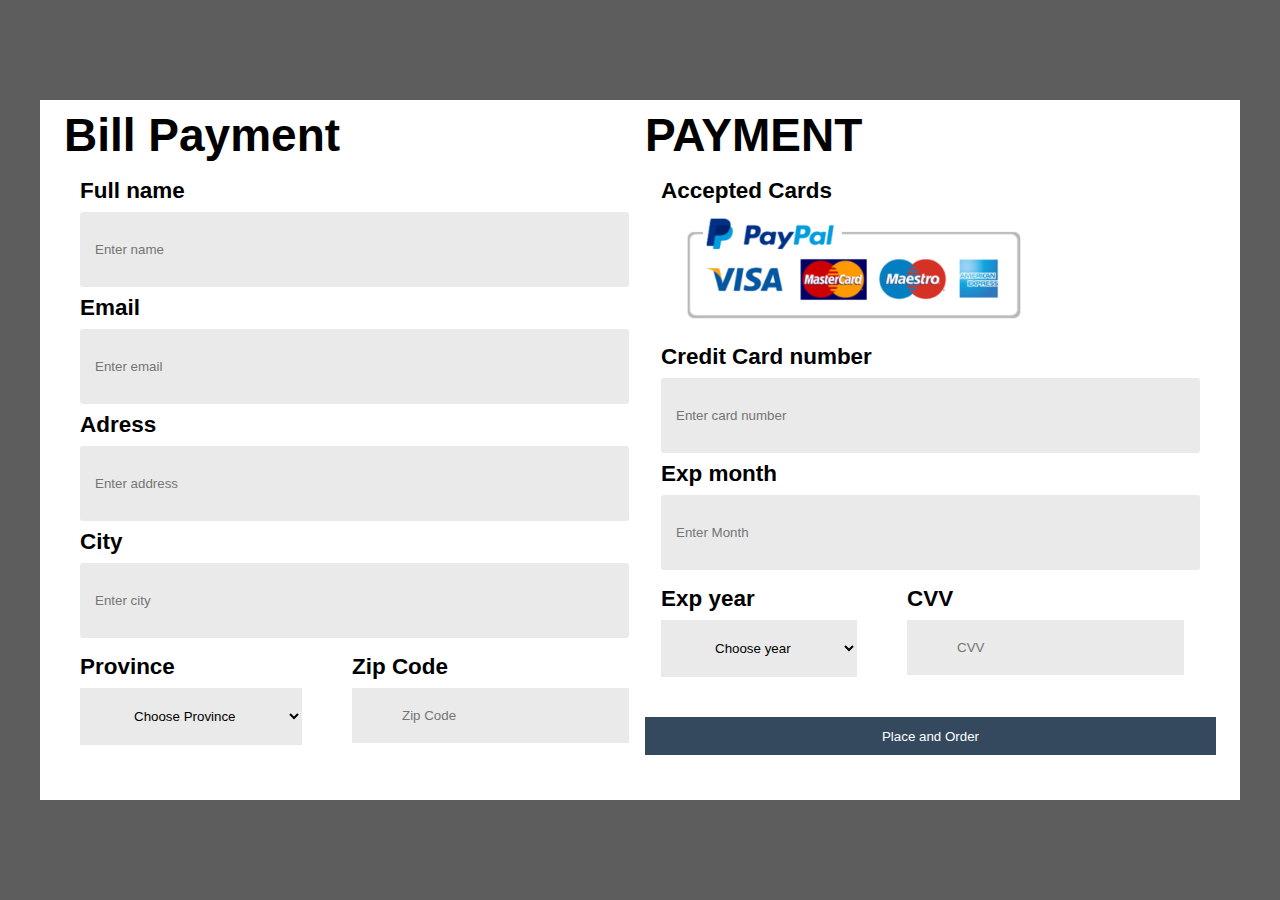
<file: shadescloths/payment.html>
<!DOCTYPE html>
<html lang="en">
<head>
    <link rel="stylesheet" href="style.css">
   <link rel="stylesheet" href="style_1.css">
   <link rel="stylesheet" href="payment.css">
    <meta charset="UTF-8">
    <meta name="viewport" content="width=device-width, initial-scale=1.0">
    <title>Document</title>
</head>

<body>
    <header>
        <div class="container">
            <div class="left">
                <h2>Bill Payment</h2>

                <form>
                    <h3>Full name</h3>
                    <input type="text" placeholder="Enter name">
                    <h3>Email</h3>
                    <input type="text" placeholder="Enter email">
                    <h3>Adress</h3>
                    <input type="text" placeholder="Enter address">
                    <h3>City</h3>
                    <input type="text" placeholder="Enter city">

                    <div id="Zip">
                        <label>
                            <h3>Province</h3>
                            <select>
                                <option>Choose Province</option>
                                <option>Punjab</option>
                                <option>Sindh</option>
                                <option>Balochistan</option>
                                <option>KPK</option>
                            </select>
                        </label>
                        

                        <label >
                            <div class="code">
                                <h3>Zip Code</h3>
                            </div>
                            
                            <input type="number" placeholder="Zip Code">
                        </label>
                    </div>
                </form>
            </div>

            <div class="right">
                <h2>PAYMENT</h2>

                <form>
                    <h3>Accepted Cards</h3>
                    
                    <img src="Image/cards_2.png" width="70%">
                    
                    
                    <h3>Credit Card number</h3>
                    <input type="text" placeholder="Enter card number">
                    <h3>Exp month</h3>
                    <input type="text" placeholder="Enter Month">

                    <div id="Zip">
                        <label>
                            <h3>Exp year</h3>
                            <select>
                                <option>Choose year</option>
                                <option>2024</option>
                                <option>2025</option>
                                <option>2026</option>
                                <option>2027</option>
                            </select>
                        </label>
                        

                        <label >
                            <div class="code">
                                <h3>CVV</h3>
                            </div>
                            
                            <input type="number" placeholder="CVV">
                        </label>
                    </div>
                </form>
                <a href="Shades_clothes.html"><input type="submit" value="Place and Order"></a>
            </div>
        </div>
    </header>
</body>

</html>
</file>
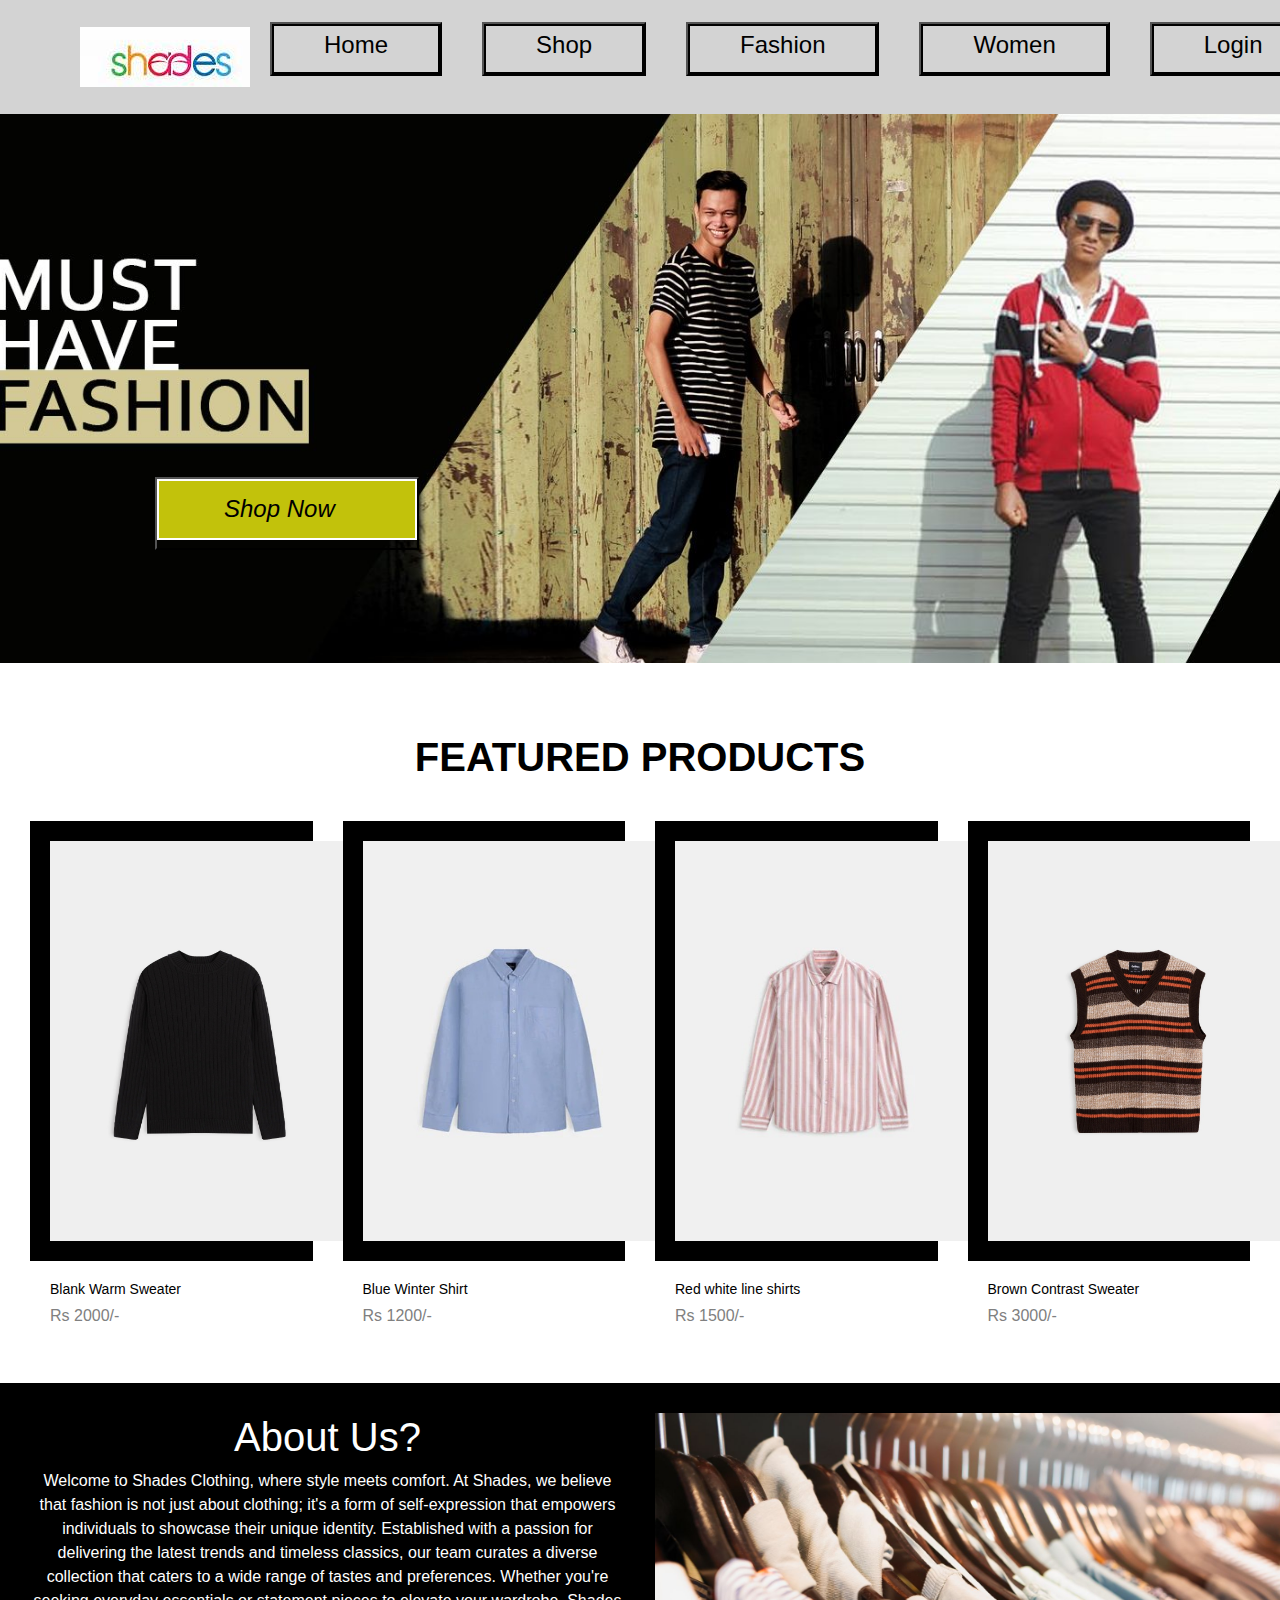
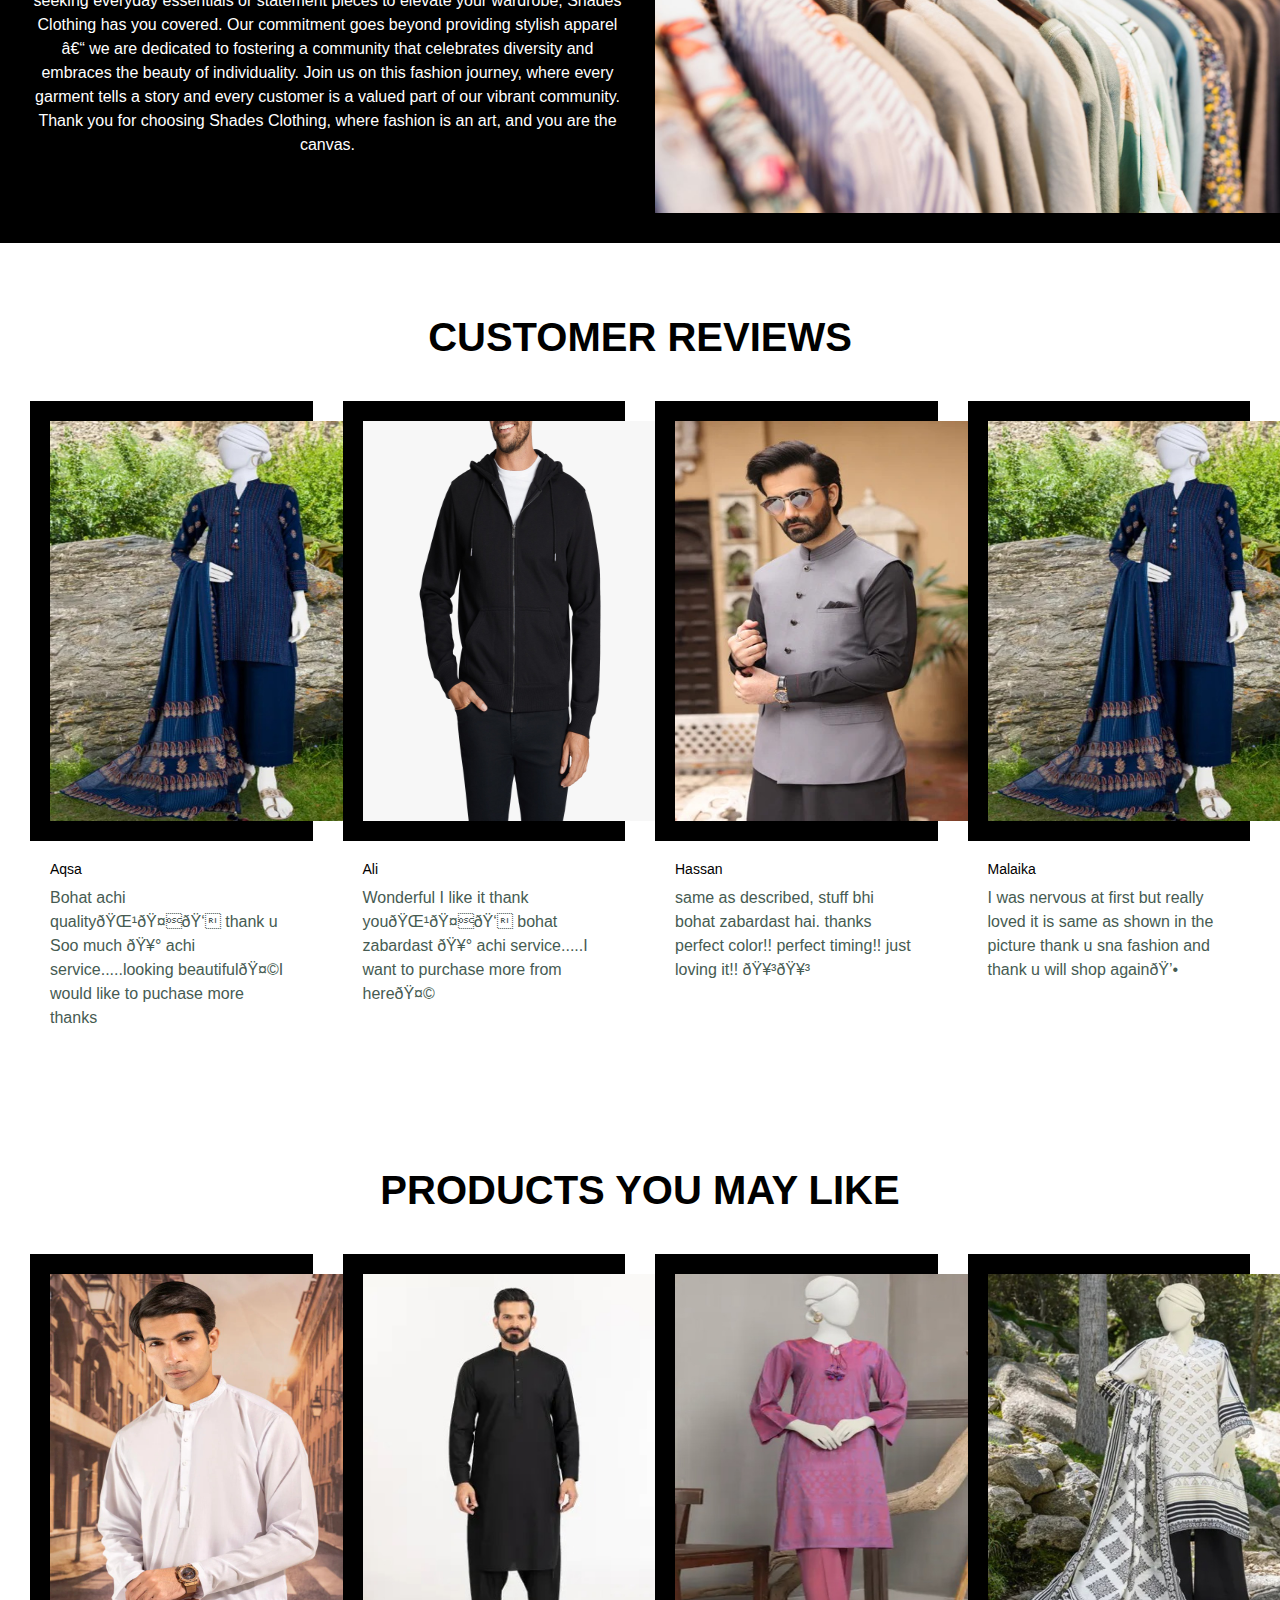
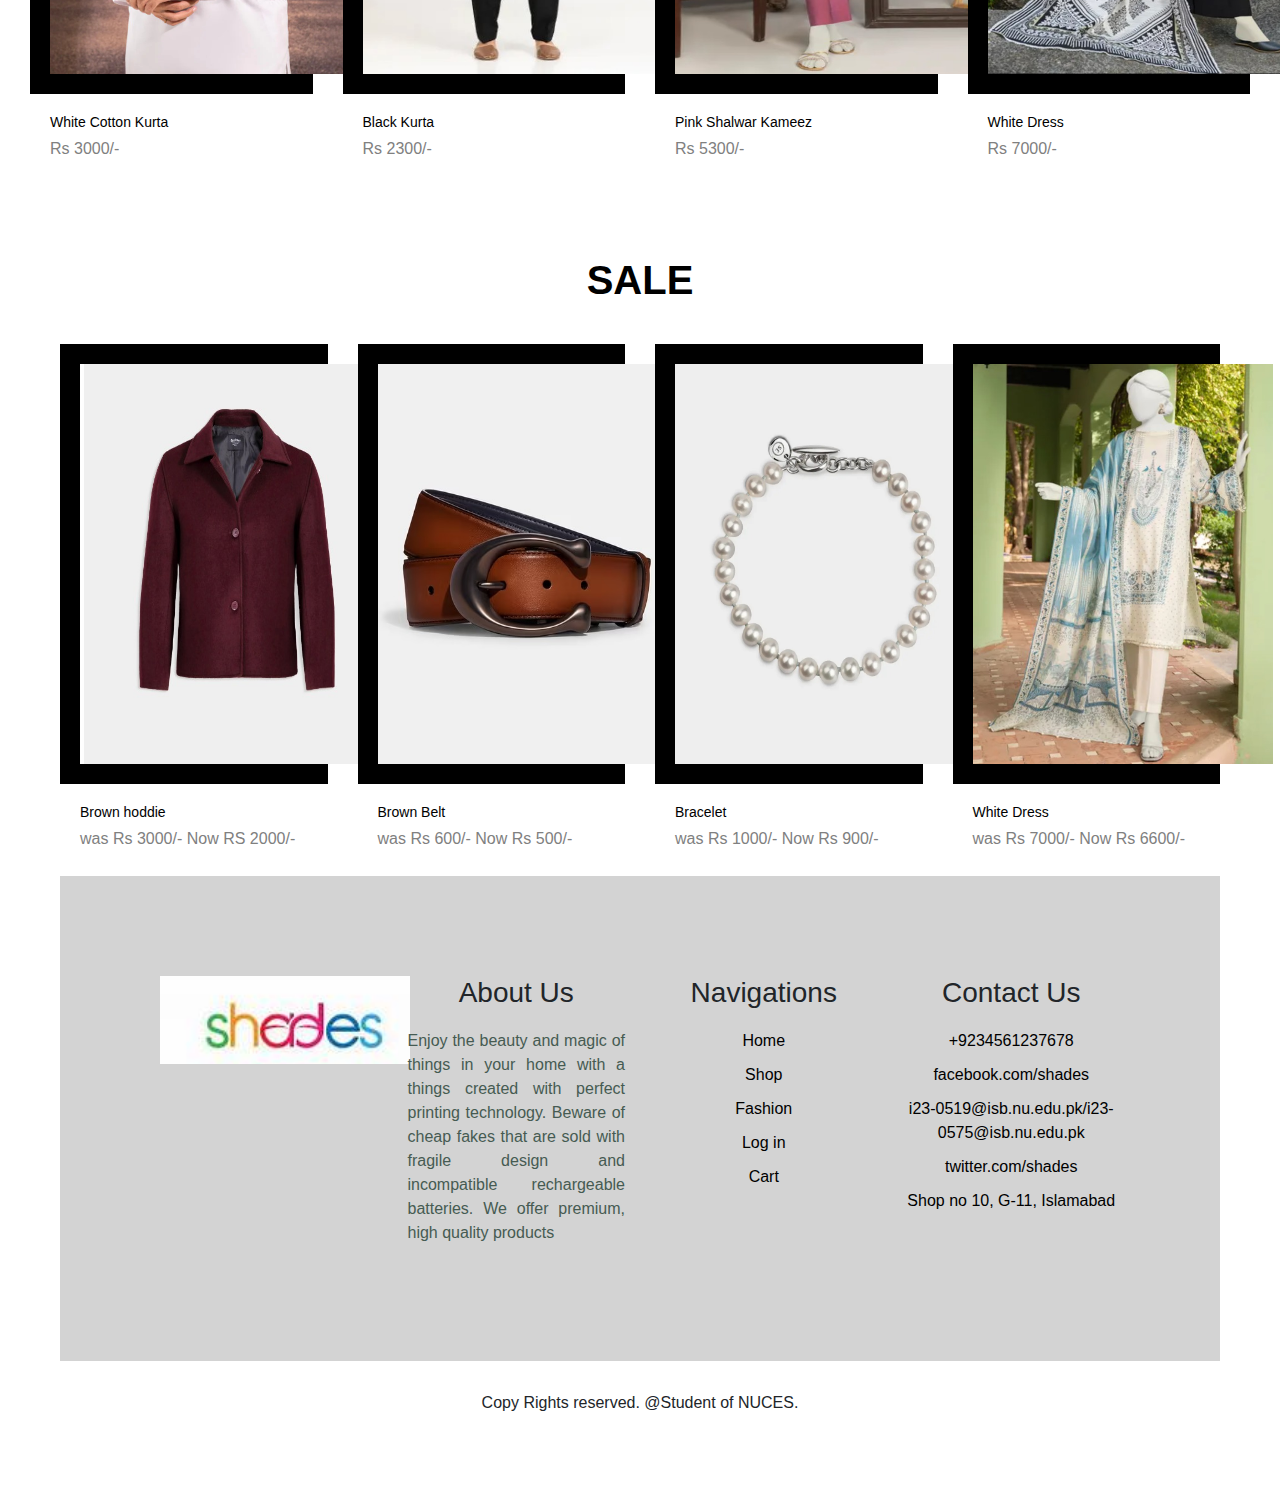
<file: shadescloths/Shades_clothes.html>
<!DOCTYPE html>
<html>
    <head>
        <!--<meta charset="UTF-8">
        <meta http-equiv="X-UA-Compatible" content="IE=edge">
        <meta name="viewport" content="width=device-width,initial-scale=1.0">-->
        <meta name=""viewport" content="width=device-width,initial-scale=1.0">
        <title>Shades Clothing Brand</title>
        <link rel="stylesheet" href="style.css">
       
        <link rel="stylesheet" hrefs="https://pro.fontawesome.com/release/v5.10.0/css/all.css"/>
        <link rel="stylesheet" href="https://cdn.jsdelivr.net/npm/bootstrap@4.4.1/dist/css/bootstrap.min.css" >
        

    </head>
    <body>
        <!--Header Area-->
        <section id="header">
            <a href="'#"><img src="Image/logo_2.png" class="logo" alt=""></a>
            
            <div>
                <ul id="navbar">
                    <!--Menu-->
                    <li><button><a  href="Shades_clothes.html"><h4>Home</h4></a></button></li>
                    <li><button><a href="shop.html"><h4>Shop</h4></a></button></li>
                    <li><button><a href="fashion.html"><h4>Fashion</h4></a></button></li>
                    <li><button><a href="Womens_Collection.html"><h4>Women</h4></a></button></li>
                   <li><button><a href="login.html"><h4>Login</h4></a></button></li>
                    <li><a href="cart.html"><img src="Image/cart.png" class="cart" alt=""></a></li>
                    <!--For shoping icon  <li><a href="cart.html"><i class="fas fa-shopping-cart" aria-hidden="true"></i></a></li>-->
                    
               
                </ul>
            </div>
            </section>
            <!--Mian screen Text-->
        <section id="hero">
            
            <button ><a href="shop.html"><h4><i>Shop Now</i></h4></a></button>
        </section>

    
        <div class="section-3">
			<h1>Featured Products</h1>
			<div class="row">
				<div class="col-lg-3">
					<div class="img">
						<img src="2.jpeg" width="300px" height="400px">
					</div>
					<div class="details">
						<h6>Blank Warm Sweater</h6>
						<h5>Rs 2000/-</h5>
					</div>
				</div>
				<div class="col-lg-3">
					<div class="img">
						<img src="4.jpeg" width="300px" height="400px">
					</div>
					<div class="details">
						<h6>Blue Winter Shirt</h6>
						<h5>Rs 1200/-</h5>
					</div>
				</div>
				<div class="col-lg-3">
					<div class="img">
						<img src="7.jpeg" width="300px" height="400px">
					</div>
					<div class="details">
						<h6>Red white line shirts</h6>
						<h5>Rs 1500/-</h5>
					</div>
				</div>
				<div class="col-lg-3">
					<div class="img">
						<img src="3.jpeg" width="300px" height="400px">
					</div>
					<div class="details">
						<h6>Brown Contrast Sweater</h6>
						<h5>Rs 3000/-</h5>
					</div>
				</div>
			</div>
		</div>

        <!--ABout us-->
        <div class="section-4">
			<div class="row">
				<div class="col-lg-6">
					<div class="text">
						<h1>About Us?</h1>
						<p>Welcome to Shades Clothing, where style meets comfort. At Shades, we believe that fashion is not just about clothing; it's a form of self-expression that empowers individuals to showcase their unique identity. Established with a passion for delivering the latest trends and timeless classics, our team curates a diverse collection that caters to a wide range of tastes and preferences. Whether you're seeking everyday essentials or statement pieces to elevate your wardrobe, Shades Clothing has you covered. Our commitment goes beyond providing stylish apparel – we are dedicated to fostering a community that celebrates diversity and embraces the beauty of individuality. Join us on this fashion journey, where every garment tells a story and every customer is a valued part of our vibrant community. Thank you for choosing Shades Clothing, where fashion is an art, and you are the canvas.</p>
					</div>
				</div>
				<div class="col-lg-6">
					<img src="Image/about_us.jpeg"  width="800px" height="400px">
				</div>
			</div>
		</div>
        
        <!--Reviews-->
    <div class="section-3">

    
        <h1>Customer Reviews</h1>
        <div class="row">
            <div class="col-lg-3">
                <div class="img">
                    <img src="40.jpeg" width="300px" height="400px">
                </div>
                <div class="details">
                    <h6>Aqsa</h6>
                    <p>Bohat achi quality🌹🤝👍 thank u Soo much 🥰 achi service.....looking beautiful🤩I would like to puchase more thanks</p>
                </div>
            </div>
            <div class="col-lg-3">
                <div class="img">
                    <img src="6.jpeg" width="300px" height="400px">
                </div>
                <div class="details">
                    <h6>Ali</h6>
                    <p>Wonderful I like it thank you🌹🤝👍 bohat zabardast 🥰 achi service.....I want to purchase more from here🤩</p>
                </div>
            </div>
            <div class="col-lg-3">
                <div class="img">
                    <img src="10.jpeg" width="300px" height="400px">
                </div>
                <div class="details">
                    <h6>Hassan</h6>
                    <p>same as described, stuff bhi bohat zabardast hai. thanks perfect color!! perfect timing!! just loving it!! 🥳🥳 </p>
                </div>
            </div>
            <div class="col-lg-3">
                <div class="img">
                    <img src="21.jpeg" width="300px" height="400px">
                </div>
                <div class="details">
                    <h6>Malaika</h6>
                    <p>I was nervous at first but really loved it is same as shown in the picture thank u sna fashion and thank u will shop again💕</p>
                </div>
            </div>
        </div>
    </div>
    <!--Products may you like-->

    <div class="section-3">
        <h1>Products You May Like</h1>
        <div class="row">
            <div class="col-lg-3">
                <div class="img">
                    <img src="15.jpeg"  width="300px" height="400px">
                </div>
                <div class="details">
                    <h6>White Cotton Kurta</h6>
                    <h5>Rs 3000/-</h5>
                </div>
            </div>
            <div class="col-lg-3">
                <div class="img">
                    <img src="14.jpeg"  width="300px" height="400px">
                </div>
                <div class="details">
                    <h6>Black Kurta</h6>
                    <h5>Rs 2300/-</h5>
                </div>
            </div>
            <div class="col-lg-3">
                <div class="img">
                    <img src="37.jpeg"  width="300px" height="400px">
                </div>
                <div class="details">
                    <h6>Pink Shalwar Kameez</h6>
                    <h5>Rs 5300/-</h5>
                </div>
            </div>
            <div class="col-lg-3">
                <div class="img">
                    <img src="35.jpeg" width="300px" height="400px">
                </div>
                <div class="details">
                    <h6>White Dress</h6>
                    <h5>Rs 7000/-</h5>
                </div>
            </div>
        </div>
        
       <!--SALE-->

       <div class="section-3">
        <h1>SALE</h1>
        <div class="row">
            <div class="col-lg-3">
                <div class="img">
                    <img src="36.jpeg"  width="300px" height="400px">
                </div>
                <div class="details">
                    <h6>Brown hoddie</h6>
                    <h5> was Rs 3000/- Now RS 2000/-</h5>
                </div>
            </div>
            <div class="col-lg-3">
                <div class="img">
                    <img src="23.jpeg"  width="300px" height="400px">
                </div>
                <div class="details">
                    <h6>Brown Belt</h6>
                    <h5>was Rs 600/- Now Rs 500/- </h5>
                </div>
            </div>
            <div class="col-lg-3">
                <div class="img">
                    <img src="24.jpeg"  width="300px" height="400px">
                </div>
                <div class="details">
                    <h6>Bracelet</h6>
                    <h5>was Rs 1000/- Now Rs 900/-</h5>
                </div>
            </div>
            <div class="col-lg-3">
                <div class="img">
                    <img src="39.jpeg" width="300px" height="400px">
                </div>
                <div class="details">
                    <h6>White Dress</h6>
                    <h5>was Rs 7000/- Now Rs 6600/-</h5>
                </div>
            </div>
        </div>
        
       
<!--footer-->
<div class="footer">
    <div class="row">
        <div class="col-lg-3">
            <div class="logo">
                <img src="Image/logo_2.png">
            </div>
        </div>
        <div class="col-lg-3">
            <h3>About Us</h3>
            <p>Enjoy the beauty and magic of things in your home with a things created with perfect printing technology. Beware of cheap fakes that are sold with fragile design and incompatible rechargeable batteries. We offer premium, high quality products</p>
        </div>
        <div class="col-lg-3">
            <h3>Navigations</h3>
            <ul>
                <li>
                    <a href="home.html">Home</a>
                </li>
                <li>
                    <a href="shop.html">Shop</a>
                </li>
                <li>
                    <a href="fashion.html">Fashion</a>
                </li>
                <li>
                    <a href="login.html">Log in</a>
                </li>
                <li>
                    <a href="cart.html">Cart</a>
                </li>
                
            </ul>
        </div>
        <div class="col-lg-3">
            <h3>Contact Us</h3>
            <ul>
                <li>
                    <a href="#">+9234561237678</a>
                </li>
                <li>
                    <a href="">facebook.com/shades</a>
                </li>
                <li>
                    <a href="">i23-0519@isb.nu.edu.pk/i23-0575@isb.nu.edu.pk</a>
                </li>
                <li>
                    <a href="">twitter.com/shades</a>
                </li>
                <li>
                    <a href="">Shop no 10, G-11, Islamabad</a>
                </li>
            </ul>
        </div>
    </div>
</div>
<footer>
    Copy Rights reserved. @Student of NUCES.
</footer>


    </body>
</html>
</file>
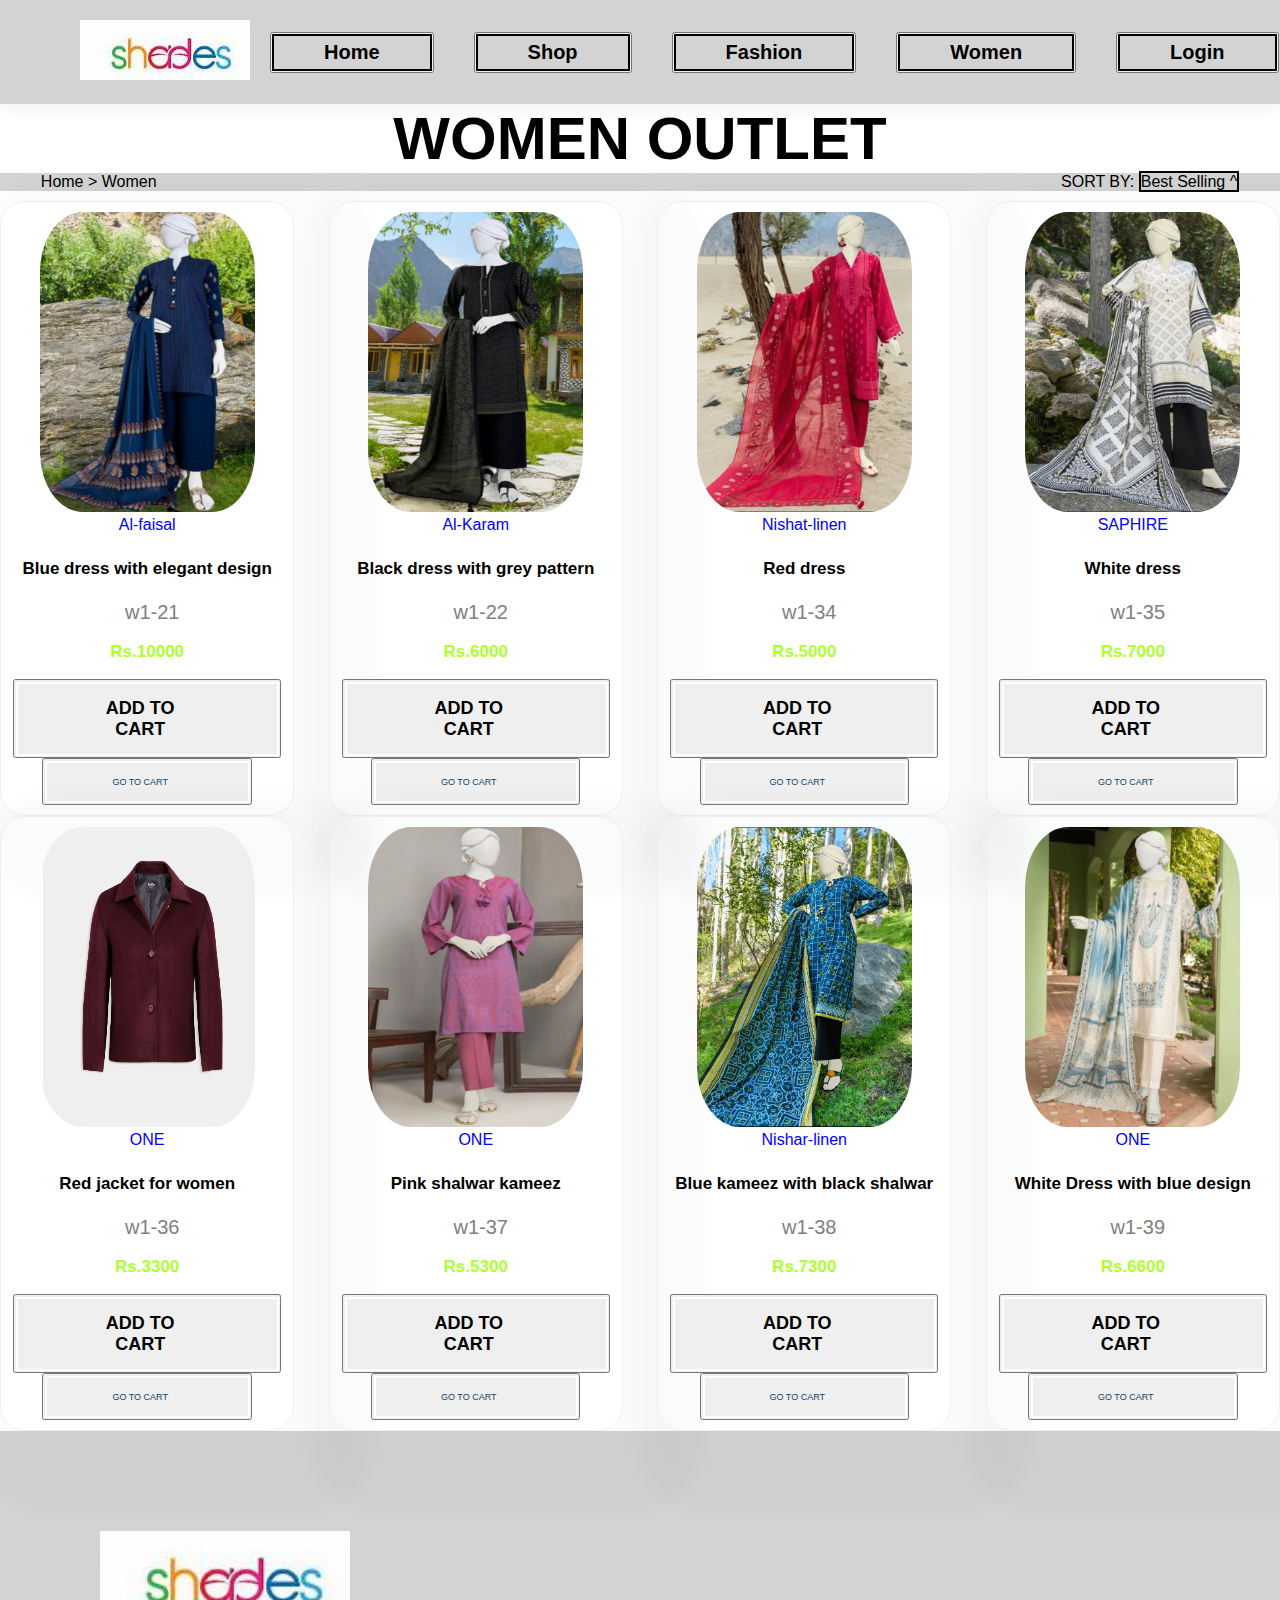
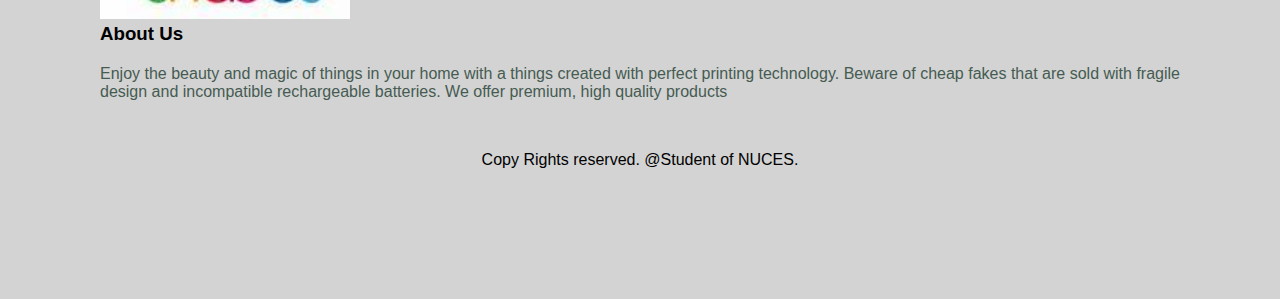
<file: shadescloths/Womens_Collection.html>
<!DOCTYPE html>
<html lang="en">

<head>
    <link rel="stylesheet" href="style.css">
    <link rel="stylesheet" href="style_1.css">
    <meta charset="UTF-8">
    <meta name="viewport" content="width=device-width, initial-scale=1.0">
    <title>Women</title>
</head>

<body>
    <!--Header Area-->
    <section id="header">
        <a href="'"><img src="Image/logo_2.png" class="logo" alt=""></a>

        <div>
            <ul id="navbar">
                <!--Menu-->
                <li><button><a  href="Shades_clothes.html"><h4>Home</h4></a></button></li>
                    <li><button><a href="shop.html"><h4>Shop</h4></a></button></li>
                    <li><button><a href="fashion.html"><h4>Fashion</h4></a></button></li>
                    <li><button><a href="Womens_Collection.html"><h4>Women</h4></a></button></li>
                   <li><button><a href="login.html"><h4>Login</h4></a></button></li>
                    <li><a href="cart.html"><img src="Image/cart.png" class="cart" alt=""></a></li>
               


            </ul>
        </div>
    </section>

    <div id="Product">
        <h><b>WOMEN OUTLET</b><br></h>

        <div class="Location">
            <p3>Home > Women </p3>
            <p4>SORT BY:</p4>
            <p5>Best Selling ^</p5>
        </div>


        <div class="Container">
            <div class="Section">
                <img src="21.jpeg">
                <div class="info">
                    <p1>Al-faisal</p1>
                    <h1><b>Blue dress with elegant design</b><br></h1>
                    <p2>w1-21</p2>
                    <h2><b>Rs.10000</b></h2>

                    <button><a href="#">
                            <h4>ADD TO CART</h4>
                        </a></button>
                    <button>
                        <a href="cart.html">
                            <p4>GO TO CART</p4></a>
                    </button>


                </div>

            </div>

            <div class="Section">
                <img src="22.jpeg">
                <div class="info">
                    <p1>Al-Karam</p1>
                    <h1><b>Black dress with grey pattern</b><br></h1>
                    <p2>w1-22</p2>
                    <h2><b>Rs.6000</b></h2>
                    <button><a href="#">
                            <h4>ADD TO CART</h4>
                        </a></button>
                    <button>
                        <a href="cart.html">
                            <p4>GO TO CART</p4></a>
                    </button>

                </div>

            </div>
            <div class="Section">
                <img src="34.jpeg">
                <div class="info">
                    <p1>Nishat-linen</p1>
                    <h1><b>Red dress</b><br></h1>
                    <p2>w1-34</p2>
                    <h2><b>Rs.5000</b></h2>
                    <button><a href="#">
                            <h4>ADD TO CART</h4>
                        </a></button>
                    <button>
                        <a href="cart.html">
                            <p4>GO TO CART</p4></a>
                    </button>


                </div>

            </div>
            <div class="Section">
                <img src="35.jpeg">
                <div class="info">
                    <p1>SAPHIRE</p1>
                    <h1><b>White dress</b><br></h1>
                    <p2>w1-35</p2>
                    <h2><b>Rs.7000</b></h2>
                    <button><a href="#">
                            <h4>ADD TO CART</h4>
                        </a></button>
                    <button>
                        <a href="cart.html">
                            <p4>GO TO CART</p4></a>
                    </button>

                </div>

            </div>

            <div class="Section">
                <img src="36.jpeg">
                <div class="info">
                    <p1>ONE</p1>
                    <h1><b>Red jacket for women</b><br></h1>
                    <p2>w1-36</p2>
                    <h2><b>Rs.3300</b></h2>
                    <button><a href="#">
                            <h4>ADD TO CART</h4>
                        </a></button>
                    <button>
                        <a href="cart.html">
                            <p4>GO TO CART</p4></a>
                    </button>

                </div>
            </div>
            <div class="Section">
                <img src="37.jpeg">
                <div class="info">
                    <p1>ONE</p1>
                    <h1><b>Pink shalwar kameez</b><br></h1>
                    <p2>w1-37</p2>
                    <h2><b>Rs.5300</b></h2>
                    <button><a href="#">
                            <h4>ADD TO CART</h4>
                        </a></button>
                    <button>
                        <a href="cart.html">
                            <p4>GO TO CART</p4></a>
                    </button>

                </div>
            </div>
            <div class="Section">
                <img src="38.jpeg">
                <div class="info">
                    <p1>Nishar-linen</p1>
                    <h1><b>Blue kameez with black shalwar</b><br></h1>
                    <p2>w1-38</p2>
                    <h2><b>Rs.7300</b></h2>
                    <button><a href="#">
                            <h4>ADD TO CART</h4>
                        </a></button>
                    <button>
                        <a href="cart.html">
                            <p4>GO TO CART</p4></a>
                    </button>

                </div>
            </div>
            <div class="Section">
                <img src="39.jpeg">
                <div class="info">
                    <p1>ONE</p1>
                    <h1><b>White Dress with blue design</b><br></h1>
                    <p2>w1-39</p2>
                    <h2><b>Rs.6600</b></h2>
                    <button><a href="#">
                            <h4>ADD TO CART</h4>
                        </a></button>
                    <button>
                        <a href="cart.html">
                            <p4>GO TO CART</p4></a>
                    </button>

                </div>
            </div>

        </div>

    </div>
  <!--footer-->
  <div class="footer">
    <div class="row">
        <div class="col-lg-3">
            <div class="logo">
                <img src="Image/logo_2.png">
            </div>
        </div>
        <div class="col-lg-3">
            <h3>About Us</h3>
            <p>Enjoy the beauty and magic of things in your home with a things created with perfect printing technology. Beware of cheap fakes that are sold with fragile design and incompatible rechargeable batteries. We offer premium, high quality products</p>
        </div>
        
<footer>
    Copy Rights reserved. @Student of NUCES.
</footer>



</body>


</body>

</html>
</file>
<file: 004 11.3-TinDog-Project/11.3 TinDog Project/css/style.css>
.gradient-background {
  background: linear-gradient(300deg, #00bfff, #ff4c68, #ef8172);
  background-size: 180% 180%;
  animation: gradient-animation 18s ease infinite;
}

@keyframes gradient-animation {
  0% {
    background-position: 0% 50%;
  }
  50% {
    background-position: 100% 50%;
  }
  100% {
    background-position: 0% 50%;
  }
}

.icon-square {
  width: 3rem;
  height: 3rem;
  border-radius: 0.75rem;
}
</file>
<file: shadescloths/style.css>
*{
    margin: 0;
    padding: 0;
    box-sizing: border-box;
    font-family:'Spartan',sans-serif;

}
h1 {
    font-size: 50px;
    line-height: 64px;
    color: black;
    


}
h2 {
    font-size: 46px;
    line-height: 54px;
    color: black;
}

h4 {
    font-size: 20px;
    color: black;
}
h6 {
    font-weight: 700px;
    line-height: 54px;
    color: black;
}
p {
    font-weight: 16px;
    color: #465b52;
    margin: 15px 0 20px 0;
}
/*padding*/
.section-p1{
    margin: 40px 0;

}
/*Margin*/
.section-m1
{
    margin:40px 0;
}
body{
    width:100%;
}

/* Header */
/*adjusting icons on right*/
#header{

    display: flex;
    align-items: center;
    justify-content: space-between;
    padding: 20px 80px;
    background: #D3D3D3;
    /* background: #ffffff;*/

    box-shadow: 0 5px 15px rgba(0,0,0,0.06);
    
    top: 0;
    left: 0;
    


}

/*to print icons on single line*/
#navbar{

    display:flex;
    align-items:center;
    justify-content:center;
}
/*To remove bullets*/
#navbar li{
    /*removing bullets home*/
    list-style: none;
    padding: 0 20px;
    /*adding posiont at pare tag from active sud for underlying */
    position: relative;
}
/*removing underline changing icons color*/
#navbar li a{
    text-decoration: none;
    font: size 16px;
    font-weight: 600;
    color: #1a1a1a;
    /*Hover changings is fast to smoth it */
    transition: 0.3s ease;
}
/*For hover when mouse points to icon buttons a.active so it will highlight on which page we are*/
/*#navbar li a:hover,
#navbar li a.active{
    color: #088178;
}/*
/*sudo class after and before after when points to next icon*/
/*#navbar li a.active::after,
#navbar li a:hover::after{

    content: "";
    width: 30%;
    height: 2px;
    background:#088178;
    position: absolute;
    bottom: -4px;
    left: 20px;

}*/


#navbar li button a {
    padding: 5px 50px;/*14px 80px 14px 65px;*/
    border: 2px solid #000000;

    display: inline-block;
    cursor: pointer;
    transition: background-color 0.3s, color 0.3s;
    text-decoration: none; /* Remove underline from the anchor */
    background-color:  #D3D3D3;
    color: #333;
   
    
}

#navbar li button a:hover {
    background-color: #000000;
   
}


#navbar li button a:hover h4 {
    
    color: #ffffff;
}




/*Home page */
/*backgroung image of boy wearing shorts*/
#hero {
    background-image: url("Image/bg_5.jpg");
    height: 61vh;
    width: 100%;
    padding: 0 80px;
    display: flex;
    flex-direction: column;
    align-items: flex-start;
    justify-content: center;
    background-size: cover; /* Ensure the background image covers the entire container */
    background-position: center; /* Center the background image */
    box-sizing: border-box; /* Include padding in the width and height calculations */
}


#hero h4{
    padding: 15px;
}

#hero h1{
    color: #6b4379;
}


#hero button{
    margin-top: 250px;
    margin-left: 75px;
    background-color: transparent;
    
}
#hero button a h4 {
    padding: 14px 80px 14px 65px;
    color: #000000;
    background-color: #c2c20b;
    border: 2px solid #ffffff;
    display: inline-block;
    cursor: pointer;
    transition: background-color 0.3s, color 0.3s;
    text-decoration: none; /* Remove underline from the anchor */
    
}

#hero button a:hover h4{
    background-color: #000000;
    color: #ffffff;
}

/*Featured Products and revies*/

 .section-3{
	padding: 30px;
	text-align: center;
	background: #ffffff;
}
 .section-3 h1{
	text-transform: uppercase;
	font-weight: 600;
	margin: 40px 0px;
}
.section-3 .img{
	background: #000000;
	padding: 20px;
}
.section-3 .details{
	text-align: left;
	padding: 20px;
	background: white;
}
 .section-3 .details h6{
	font-size: 14px;
	color: black;
}
.section-3 .details h5{
	font-size: 16px;
	color: grey;
}
.section-2{
	padding: 30px;
	text-align: center;
    background: white;
}

/*About us*/
.section-4{
	padding: 30px ;
	text-align: center;
    background: black;
   
  
}
.section-4 .text h1 {
    color: white;
}
.section-4 .text p {
    color: white;
}


/*footer*/
.footer{
	padding: 100px;
	background: #D3D3D3;
    
    

}
.footer p{
	text-align: justify;
	font-weight: 500;
}
.footer h3{
	margin-bottom: 20px;
}
.footer ul{
	padding: 0px;
}
.footer ul li{
	list-style-type: none;
	margin-bottom: 10px;
}
.footer ul li a{
	color: black;
	text-decoration: none;
	font-weight: 500;
}
.footer ul li a:hover{
	color: blue;
}
.footer .logo img{
	width: 250px;
}
footer{
	text-align: center;
	padding: 30px;
}
</file>
<file: shadescloths/style_1.css>
*{
    margin: 0;
    padding: 0;
    box-sizing: border-box;
    font-family:'Spartan',sans-serif;

}
h1 {
    font-size: 50px;
    line-height: 64px;
    color: black;



}
h2 {
    font-size: 46px;
    line-height: 54px;
    color: black;
}

h4 {
    font-size: 20px;
    color: black;
}
h6 {
    font-weight: 700px;
    line-height: 54px;
    color: black;
}
p {
    font-weight: 16px;
    color: #465b52;
    margin: 15px 0 20px 0;
}
/*padding*/
.section-p1{
    margin: 40px 0;

}
/*Margin*/
.section-m1
{
    margin:40px 0;
}





html, body{
    height: 100%;
    width: 100%;

}
/* Header */
/*adjusting icons on right*/



#Product {
	
	text-align: center;
}
#Product h{
	font-size: 60px;
	
}
#Product .Location{
	background-color: lightgrey;
}
#Product .Location p3{
	color: black;
	
}
#Product .Location p4{
	margin-left: 900px;
	color: black;

}
#Product .Location p5{
	border : 10px solid #000000;
	border-width: 2px;
	color: black
	
}
#Product p{
	padding-top: 10px;
	font-size: 40px;
	color: brown;
}
#Product .Container{
	
	display:flex ;
	justify-content: space-between;
	padding-top: 10px;
	flex-wrap: wrap;
}
#Product .Section{
	width:23%;
	min-width: 250px;
	padding: 10px 12px;
	border :1px solid #f3ebebf5;
	border-radius: 25px;
	box-shadow: 30px 30px 20px 50px rgba(11, 44, 75, 0.02);
	cursor: pointer;
	transition: 0.2s ease;

}
#Product .Section:hover{
	box-shadow: 20px 20px 30px rgba(0,0,0, 0.06);


}
#Product .Section img{
	width:80%;
	height:300px;
	border-radius: 20%;


}
#Product .Section p1{
	color:blue;
	padding-top: 3px;

}
#Product .Section h1{
	padding-top: 3px;
	font-size: 17px;
}
#Product .Section p2{
	color:grey;
	padding-top: 1px;
}
#Product .Section h2{
	padding-top: 1px;
	font-size: 17px;
	font-weight: 700;
	color:greenyellow;

}

#Product .Container .Section button a h4 {
    margin-top: 1px;
    margin-left: 1px;
    background-color: transparent;
    padding: 14px 80px 14px 65px;
    color: #000000;
    font-size: large;
    border: 2px solid #fff;
    display: inline-block;
    cursor: pointer;
    transition: background-color 0.3s, color 0.3s;
    
}
#Product .Container .Section button a p4{
    margin-top: 1px;
    margin-left: 1px;
    background-color: transparent;
    padding: 14px 80px 14px 65px;
    font-size: xx-small;
    color: rgb(16, 67, 109);
    border: 2px solid #fff;
    display: inline-block;
    cursor: pointer;
    transition: background-color 0.3s, color 0.3s;
    
}

#Product .Container .Section  button a h4:hover {
    background-color: #000000;
    color: #ffffff;
}
#Product .Container .Section  button a1 p4:hover {
    background-color: #000000;
    color: #ffffff;
}

#title t{
    text-align: center;
    font-size: xxx-large;
    font-weight:bold;
    margin-left:400px;

}
#head{
    display: flex;
}
#head h{

    font-size: 30px;
    padding-top: 18px;
    margin-left: 10px;

}
#head h1{
    padding-top: 5px;
    font-size: 30px;
    font-weight: 100;
    margin-left: 30px;

}
#head h2{
    font-size: 30px;
    font-weight: 100;
    padding-top: 10px;
    margin-left: 50px;



}
#head h3{
    font-size: 30px;
    font-weight: 100;
    padding-top: 18px;
    margin-left: 400px;


}
#head h4{
    font-size: 30px;
    font-weight: 100;
    padding-top: 18px;
    margin-left: 110px;


}
#head h5{
    font-size: 30px;
    font-weight: 100;
    padding-top: 18px;
    margin-left: 110px;


}
.info{
    flex-wrap: wrap;
}
.info p{
    font-size: 20px;
    font-weight: 100;
    padding-top: 18px;
    margin-left: 20px;
}
.info img{
    width:5%;
	height:100px;

	border-radius: 10%;
    margin-left:100px ;
}
.info p2{
    font-size: 20px;
    font-weight: 100;
    margin-top: 1px;
    margin-left: 10px;
}

.info p3{
    font-size: 20px;
    font-weight: 100;
    margin-top: 1px;
    margin-left: 350px;
  
}

.info p4{
    font-size: 20px;
    font-weight: 100;
    margin-top: 1px;
    margin-left: 150px;
 
}
.info p5{
    font-size: 20px;
    font-weight: 100;
    margin-top: 1px;
    margin-left: 170px;
 
}
price{
    border: 6px solid #20e22aa1;
    border-radius: 10%;
    margin-left: 1150px;
    font-size: 30px;
    font-weight: 100;
}
p6{
    margin-left: 1150px;
    font-size: 30px;
    font-weight: 100;
}
button a check{
    margin-top: 1px;
    margin-left: 555px;
    background-color: transparent;
    font-size: x-large;
    color: rgb(16, 67, 109);
    cursor: pointer;
    transition: background-color 0.3s, color 0.3s;
    text-decoration: none;
    
}
button a check:hover {
    color: #ffffff;
}
</file>
<file: shadescloths/payment.css>
*{
    margin: 0;
    padding: 0;
    box-sizing: border-box;
    font-family:'Spartan',sans-serif;

}
h1 {
    font-size: 50px;
    line-height: 64px;
    color: black;



}
h2 {
    font-size: 46px;
    line-height: 54px;
    color: black;
}

h4 {
    font-size: 20px;
    color: black;
}
h6 {
    font-weight: 700px;
    line-height: 54px;
    color: black;
}
p {
    font-weight: 16px;
    color: #465b52;
    margin: 15px 0 20px 0;
}
/*padding*/
.section-p1{
    margin: 40px 0;

}
/*Margin*/
.section-m1
{
    margin:40px 0;
}
header{
    min-width: 100vh;
    min-height: 100vh;
    background: #5d5d5d;
    font-size: 1.2rem;
    display: flex;
    justify-content: center;
    align-items: center;

}
.container{
    background: white;
    min-width: 1200px;
    min-height: 700px;
    display: flex;
    justify-content: space-between;
    align-items: flex-start;
    padding:0.5rem 1.5rem ;
}
.left{
    /*similar width*/
    flex-basis: 50%;
}
.right{
    flex-basis: 50%;
}
form{
    padding: 1rem;
}
form input[type="text"]{
    width: 100%;
    background:  #eaeaea;
    margin: 0.5rem 0;
    border: 0;
    outline: 0;
    padding: 30px 15px;
    border-radius: 3px;
    display: flex;
    align-items: center;
    
}

/*for province and zip code*/
#Zip{
    display: flex;
    margin-top: 1rem;
}
#Zip select{
    
    padding: 20px 50px;
    background:  #eaeaea;
    border: 0;
    margin: 0.5rem 0;


}
#Zip input[type="number"]{
    padding: 20px 50px;
    background:  #eaeaea;
    border: 0;
    margin: 0.5rem 0;
    margin-left: 50px;
}
.code{
    margin-left: 50px;
}
input[type="submit"]{
    width: 100%;
    padding: 0.7rem 1.5rem;
    background: #34495e;
    color: white;
    border: 0;
    outline: 0;
    margin-top: 1rem;
    cursor: pointer;
}
input[type="submit"]:hover{
    background: #2c3e50;
}
@media only screen and (max-width: 768px) {
    body {
        font-size: 1px; /* Adjust font size for smaller screens */
        /* Add other styles for smaller screens */
    }
}
</file>
